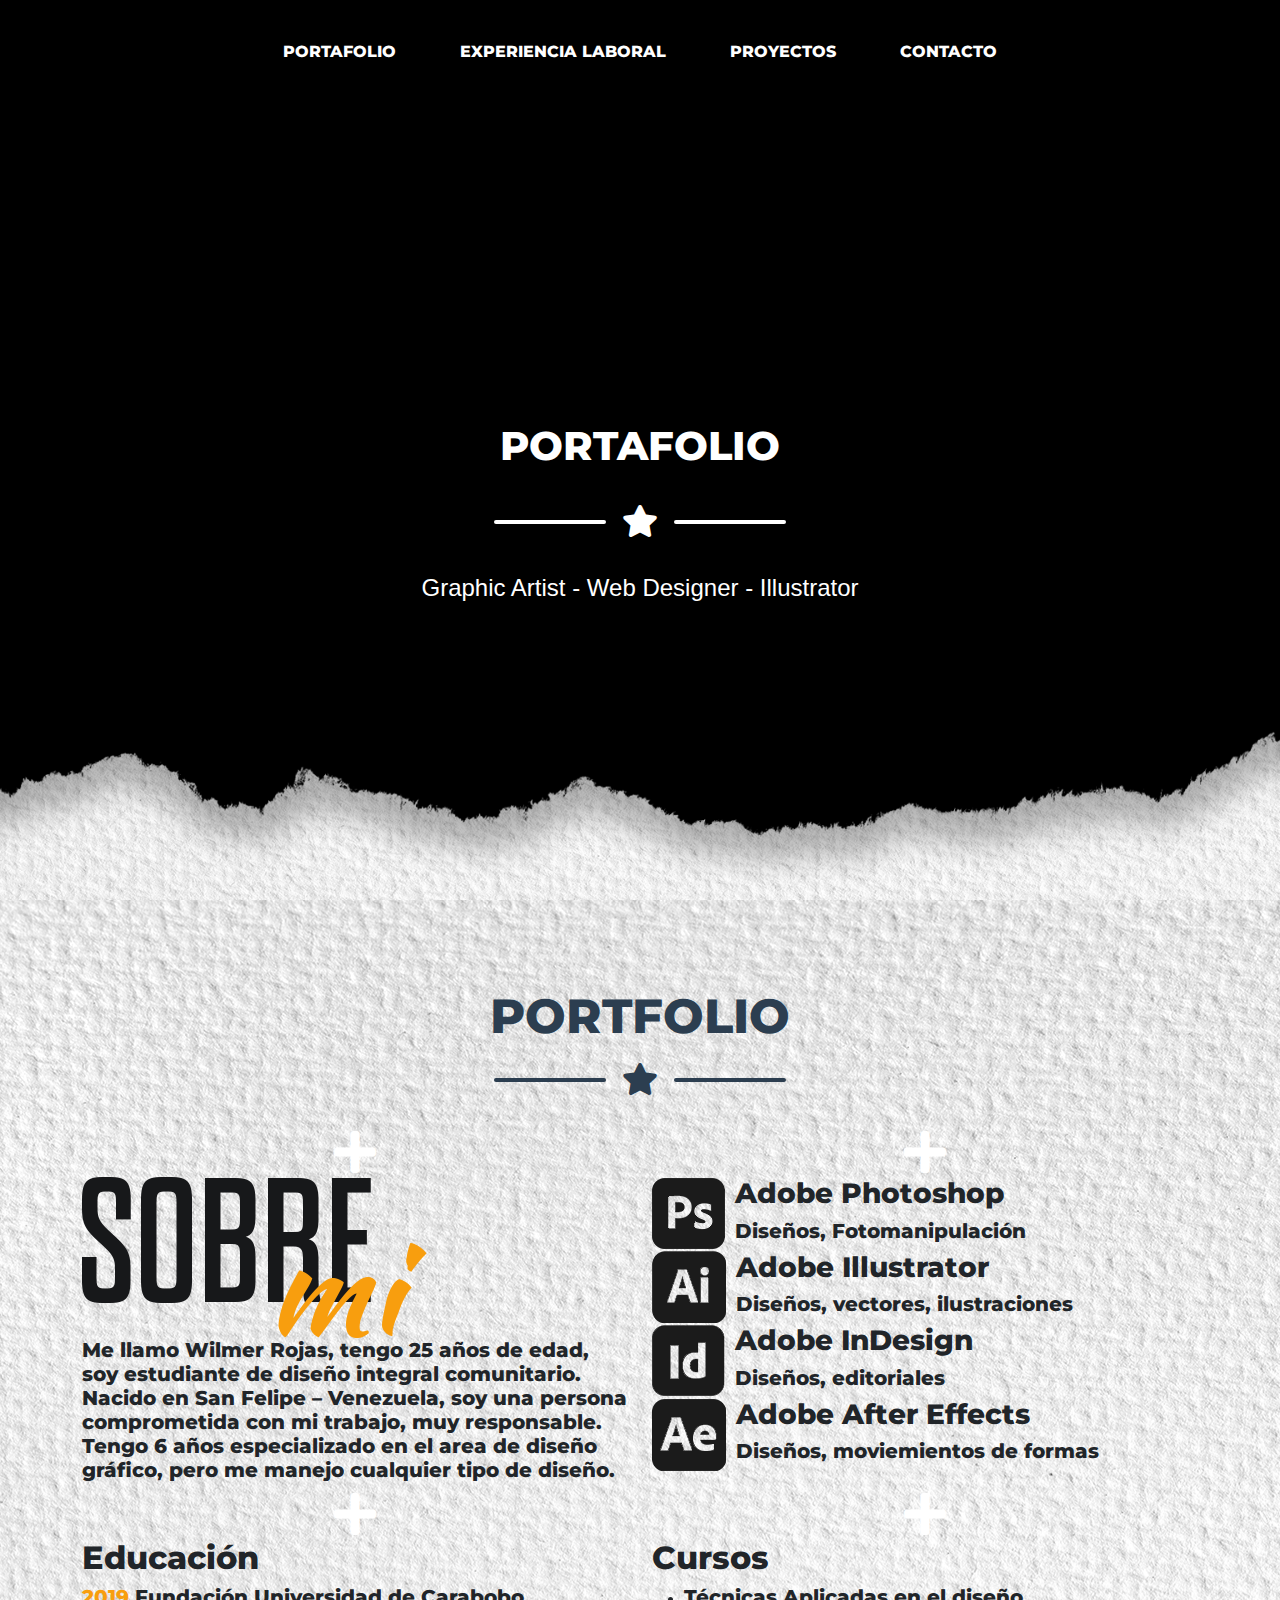
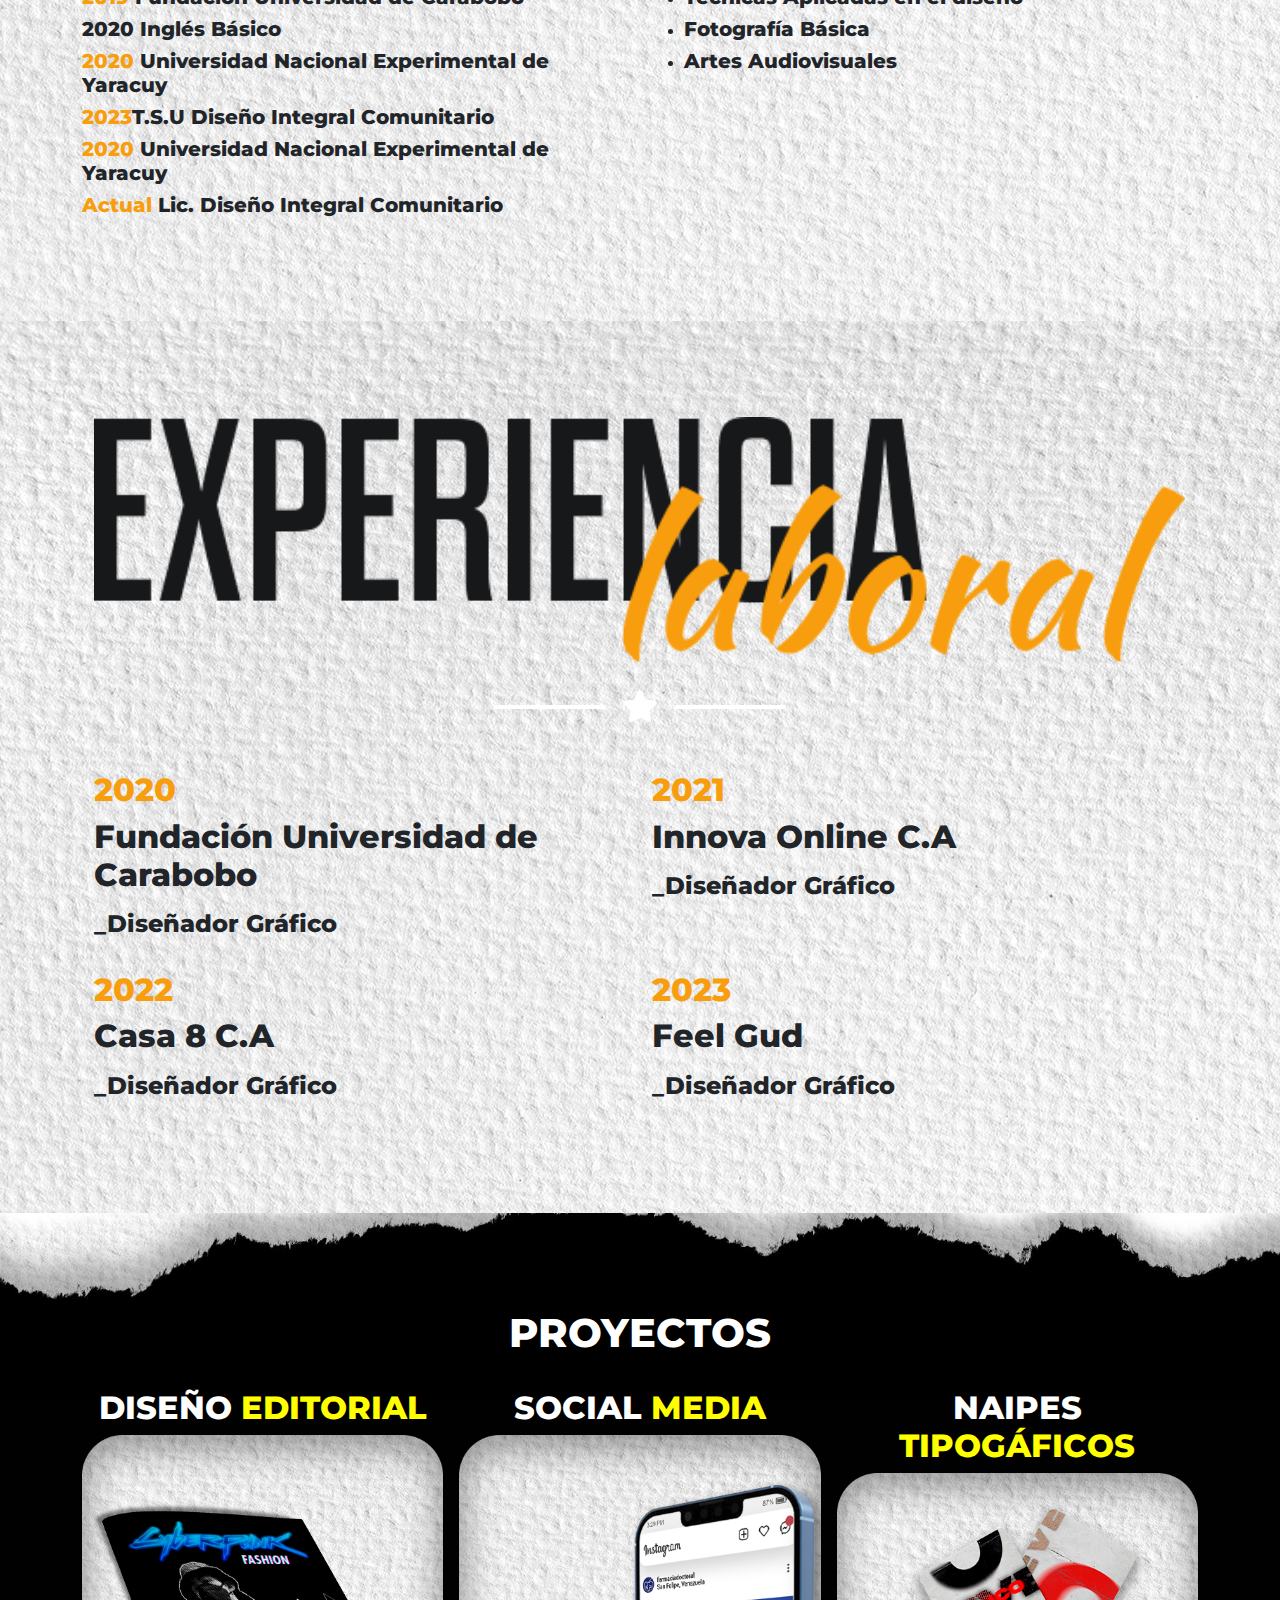
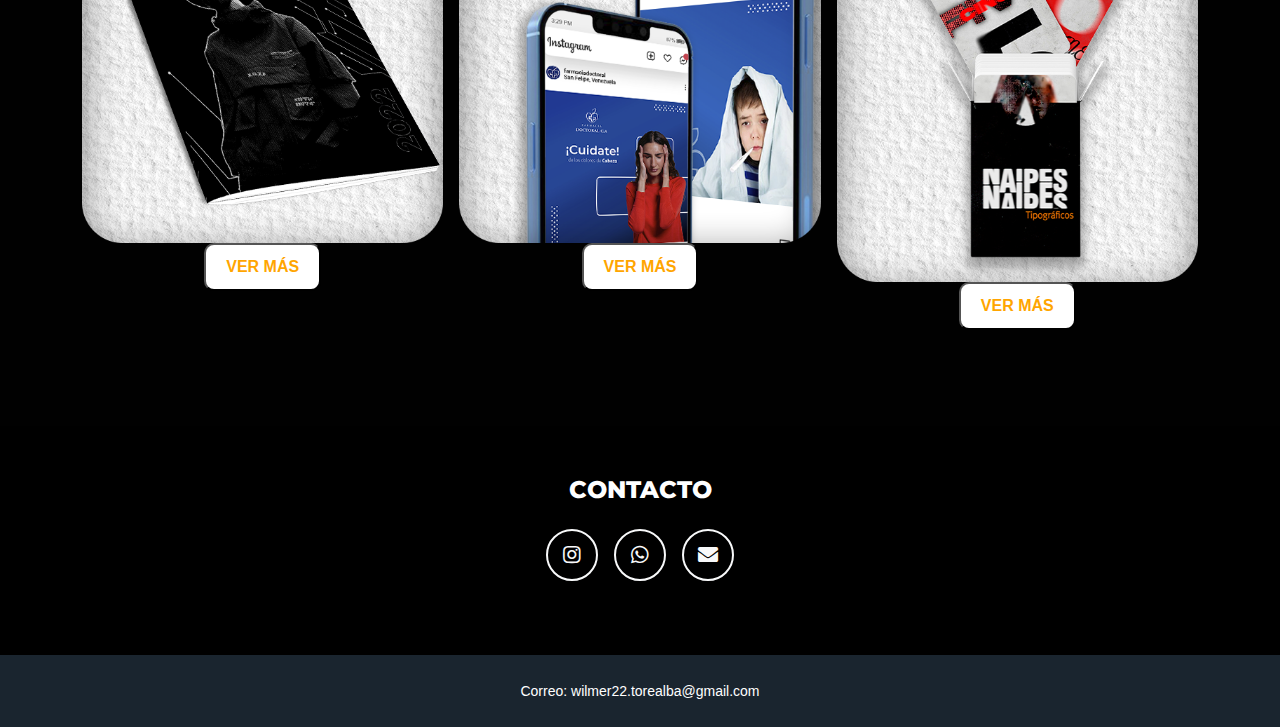
<file: index.html>
<!DOCTYPE html>
<html lang="en">
    <head>
        <meta charset="utf-8" />
        <meta name="viewport" content="width=device-width, initial-scale=1, shrink-to-fit=no" />
        <meta name="description" content="" />
        <meta name="author" content="" />
        <link rel="stylesheet" href="css/fonts.css">
        
    <link rel="stylesheet" href="https://cdnjs.cloudflare.com/ajax/libs/font-awesome/5.15.4/css/all.min.css">
        
        <title>Desing</title>
       
        <!-- Core theme CSS (includes Bootstrap)-->
        <link href="css/styles.css" rel="stylesheet" />
    </head>
    <body id="page-top">
        <!-- Navigation-->
        <nav class="navbar navbar-expand-lg bg-black text-uppercase fixed-top" id="mainNav">
            <div class="container">
              <button class="navbar-toggler text-uppercase font-weight-bold bg-primary text-white rounded" type="button" data-bs-toggle="collapse" data-bs-target="#navbarResponsive" aria-controls="navbarResponsive" aria-expanded="false" aria-label="Toggle navigation">
                Menu
                <i class="fas fa-bars"></i>
              </button>
              <div class="collapse navbar-collapse justify-content-center" id="navbarResponsive">
                <ul class="navbar-nav">
                  <li class="nav-item mx-lg-3">
                    <a class="nav-link py-3 px-0 px-lg-3 rounded" href="#portfolio">PORTAFOLIO</a>
                  </li>
                  <li class="nav-item mx-lg-3">
                    <a class="nav-link py-3 px-0 px-lg-3 rounded" href="#about">EXPERIENCIA LABORAL</a>
                  </li>
                  <li class="nav-item mx-lg-3">
                    <a class="nav-link py-3 px-0 px-lg-3 rounded" href="#contact">PROYECTOS</a>
                  </li>
                   <li class="nav-item mx-lg-3">
                    <a class="nav-link py-3 px-0 px-lg-3 rounded" href="contacto.html">CONTACTO</a>
                  </li>
                </ul>
              </div>
            </div>
          </nav>
        <!-- Masthead-->
        <header class="masthead bg-primary text-white text-center" style="background-image: url('img/png/fondo-top.png')">
            <div class="container d-flex align-items-center flex-column">
                <br> 
                <!-- Masthead Heading-->
                
                <h1><span class="white">PORTA</span><span class="transparent-outline">FOLIO</span></h1>
                <!-- Icon Divider-->
                <div class="divider-custom divider-light">
                    <div class="divider-custom-line"></div>
                    <div class="divider-custom-icon"><i class="fas fa-star"></i></div>
                    <div class="divider-custom-line"></div>
                </div>
                <!-- Masthead Subheading-->
                <p class="masthead-subheading font-weight-light mb-0">Graphic Artist - Web Designer - Illustrator</p>
            </div>
        </header>
        <!-- Portfolio Section-->
<section class="page-section portfolio" id="portfolio" 
    style="background-image: url('img/png/fondo-mid.png')">
    <div class="container">
        <!-- Portfolio Section Heading-->
        <h2 class="page-section-heading text-center text-uppercase text-secondary mb-0">Portfolio</h2>
        <!-- Icon Divider-->
        <div class="divider-custom">
            <div class="divider-custom-line"></div>
            <div class="divider-custom-icon"><i class="fas fa-star"></i></div>
            <div class="divider-custom-line"></div>
        </div>
        <!-- Portfolio Grid Items-->
        <div class="row justify-content-center">
            <!-- Portfolio Item 1-->
            <div class="col-md-6">
                <div class="">
                    <div class="portfolio-item-caption d-flex align-items-center justify-content-center h-100 w-100">
                        <div class="portfolio-item-caption-content text-center text-white"><i class="fas fa-plus fa-3x"></i></div>
                    </div>
                    <img class="img-fluid" src="img/png/sobremi.png" alt="..." />
                    <h5 class="intro">Me llamo <span class="name">Wilmer Rojas</span>, tengo 25 años de edad, soy estudiante de diseño integral comunitario. Nacido en San Felipe – Venezuela, soy una persona comprometida con mi trabajo, muy responsable. Tengo 6 años especializado en el area de diseño gráfico, pero me manejo cualquier tipo de diseño.</h5>
                </div>
            </div>

            <!-- Portfolio Item 2-->
            <div class="col-md-6">
                <div class="">
                    <div class="portfolio-item-caption d-flex align-items-center justify-content-center h-100 w-100">
                        <div class="portfolio-item-caption-content text-center text-white"><i class="fas fa-plus fa-3x"></i></div>
                    </div>
                    <div class="software-entry">
                        <img src="img/png/ps.png" alt="Software Icon">
                        <div class="software-info">
                            <h3 class="software-title">Adobe Photoshop</h3>
                            <h5 class="software-description">Diseños, Fotomanipulación</h5>
                        </div>
                    </div>
                    <div class="software-entry">
                        <img src="img/png/ai.png" alt="Software Icon">
                        <div class="software-info">
                            <h3 class="software-title">Adobe Illustrator</h3>
                            <h5 class="software-description">Diseños, vectores, ilustraciones</h5>
                        </div>
                    </div>
                    <div class="software-entry">
                        <img src="img/png/id.png" alt="Software Icon">
                        <div class="software-info">
                            <h3 class="software-title">Adobe InDesign</h3>
                            <h5 class="software-description">Diseños, editoriales</h5>
                        </div>
                    </div>
                    <div class="software-entry">
                        <img src="img/png/ae.png" alt="Software Icon">
                        <div class="software-info">
                            <h3 class="software-title">Adobe After Effects</h3>
                            <h5 class="software-description">Diseños, moviemientos de formas</h5>
                        </div>
                    </div>
                </div>
            </div>

            <!-- Portfolio Item 3-->
            <div class="col-md-6">
                <div class="">
                    <div class="portfolio-item-caption d-flex align-items-center justify-content-center h-100 w-100">
                        <div class="portfolio-item-caption-content text-center text-white"><i class="fas fa-plus fa-3x"></i></div>
                    </div>
                    <div class="education-entry">
                        <h2>Educación</h2>
                        <h5><span class="yellow">2019</span> <span class="institution">Fundación Universidad de Carabobo</span></h5>
                        <h5><span class="year">2020</span><span class="course-title"> Inglés Básico</span></h5>
                    </div>
                    <div class="education-entry">
                        <h5><span class="yellow">2020</span> <span class="institution">Universidad Nacional Experimental de Yaracuy</span></h5>
                        <h5><span class="yellow">2023</span><span class="course-title">T.S.U Diseño Integral Comunitario</span></h5>
                    </div>
                    <div class="education-entry">
                        <h5><span class="yellow">2020</span> <span class="institution">Universidad Nacional Experimental de Yaracuy</span></h5>
                        <h5><span class="yellow">Actual </span><span class="course-title">Lic. Diseño Integral Comunitario</span></h5>
                    </div>
                </div>
            </div>
<br>
            <!-- Portfolio Item 4-->
            <div class="col-md-6">
                <div class="">
                    <div class="portfolio-item-caption d-flex align-items-center justify-content-center h-100 w-100">
                        <div class="portfolio-item-caption-content text-center text-white"><i class="fas fa-plus fa-3x"></i></div>
                    </div>
                    <h2>Cursos</h2>
            <ul>
                <li><h5>Técnicas Aplicadas en el diseño</h5></li>
                <li><h5>Fotografía Básica</h5></li>
                <li><h5>Artes Audiovisuales</h5></li>
            </ul>
            
</section>
<!-- About Section-->
<section class="page-section bg-primary text-white mb-0" id="about" style="background-image: url('img/png/fondo-mid.png')">
    <div class="container">
        <!-- About Section Heading-->
        <div class="container text-center">
        <img src="img/png/laboral.png" alt="Experiencia Laboral" class="col-12">
    </div>
        <!-- Icon Divider-->
        <div class="divider-custom divider-light">
            <div class="divider-custom-line"></div>
            <div class="divider-custom-icon"><i class="fas fa-star"></i></div>
            <div class="divider-custom-line"></div>
        </div>
        <!-- About Section Content-->
        <div class="container">
            <div class="row">
              <div class="col-md-6">
                <p><h2 class="yellow">2020</h2> <h2 class="text-dark">Fundación Universidad de Carabobo</h2></p>
                <p><h4 class="text-dark">_Diseñador Gráfico</h4></p>
              </div>
              <div class="col-md-6">
                <p><h2 class="yellow">2021</h2> <h2 class="text-dark">Innova Online C.A</h2></p>
                <p><h4 class="text-dark">_Diseñador Gráfico</h4></p>
              </div>
            </div>
            <div class="row">
                <div class="col-md-6">
                  <p><h2 class="yellow">2022</h2> <h2 class="text-dark">Casa 8 C.A</h2></p>
                  <p><h4 class="text-dark">_Diseñador Gráfico</h4></p>
                </div>
                <div class="col-md-6">
                  <p><h2 class="yellow">2023</h2> <h2 class="text-dark">Feel Gud</h2></p>
                  <p><h4 class="text-dark">_Diseñador Gráfico</h4></p>
                </div>
              </div>
          </div>
        
       
        <!-- Añadir más entradas similares según sea necesario -->
    </div>
</div>
    </div>
</section>
<!-- Contact Section-->
<section class="page-section" id="contact" style="background-image: url('img/png/fondo-bot.png'); background-size: cover;">
  <div class="container">
      <!-- Contact Section Heading-->
      <h1 class="text-center text-white">PROYECTOS</h1>
      <br>
      
      <div class="row row-cols-1 row-cols-md-2 row-cols-lg-3 g-3">
          
          <div class="col">
            <div class="">
              <h2 class="text-center"><font color="white">DISEÑO</font> <font color="yellow">EDITORIAL</font></h2>
              <img src="img/png/editorial.png" class="card-img-top" alt="Palm Springs Road">
              <div class="text-center">
                
                <a href="editorial.html"><button type="button" class="btn-custom">VER MÁS</button></a>
              </div>
            </div>
          </div>

          <div class="col">
            <div class="">
              <h2 class="text-center"><font color="white"> SOCIAL</font> <font color="yellow">MEDIA</font></h2>
              <img src="img/png/social.png" class="card-img-top" alt="Hollywood Sign on The Hill">
              <div class="text-center">
                
                <a href="social.html"><button type="button" class="btn-custom">VER MÁS</button></a>
              </div>
            </div>
          </div>

          <div class="col">
              <div class="">
                <h2 class="text-center"><font color="white">NAIPES</font> <font color="yellow">TIPOGÁFICOS</font></h2>
                <img src="img/png/naipes.png" class="card-img-top" alt="Palm Springs Road">
                <div class="text-center">
                  
                  <a href="naipes.html"><button type="button" class="btn-custom">VER MÁS</button></a>
                </div>
              </div>
            </div>
          
            
          </div>
          

  </div>
</section>
<!-- Footer-->
<footer class="footer text-center" style="background-color: black; padding: 50px 0;">
    <div class="container">
      <div class="row">
        <div class="col-lg-12 mb-5 mb-lg-0">
          <h4 class="text-uppercase mb-4 text-white">CONTACTO</h4>
          <div class="d-flex justify-content-center my-4">
            <a class="btn btn-outline-light btn-social mx-2" href="https://www.instagram.com/wilmerojas01/?hl=es" target="_blank"><i class="fab fa-instagram"></i></a>
            <a class="btn btn-outline-light btn-social mx-2" href="https://wa.link/fgrwgg" target="_blank"><i class="fab fa-whatsapp"></i></a>
            <a class="btn btn-outline-light btn-social mx-2" href="mailto:wilmer22.torealba@gmail.com"><i class="fas fa-envelope"></i></a>
          </div>
          </div>
      </div>
    </div>
  </footer>
<!-- Copyright Section-->
<div class="copyright py-4 text-center text-white">
    <div class="container"><small>Correo: wilmer22.torealba@gmail.com</small></div>
</div>

<!-- Bootstrap core JS-->
<script src="https://cdn.jsdelivr.net/npm/bootstrap@5.2.3/dist/js/bootstrap.bundle.min.js"></script>
<!-- Core theme JS-->
<script src="js/scripts.js"></script>

<script src="https://code.jquery.com/jquery-3.5.1.slim.min.js"></script>
<script src="https://cdn.jsdelivr.net/npm/@popperjs/core@2.9.2/dist/umd/popper.min.js"></script>
<script src="https://stackpath.bootstrapcdn.com/bootstrap/4.5.2/js/bootstrap.min.js"> </script>
<!-- * * * * * * * * * * * * * * * * * * * * * * * * * * * * * * * * * * * * * * * *-->
<!-- * *                               SB Forms JS                               * *-->
<!-- * * Activate your form at https://startbootstrap.com/solution/contact-forms * *-->
<!-- * * * * * * * * * * * * * * * * * * * * * * * * * * * * * * * * * * * * * * * *-->
<script src="https://cdn.startbootstrap.com/sb-forms-latest.js"></script>

    </body>
</html>
</file>
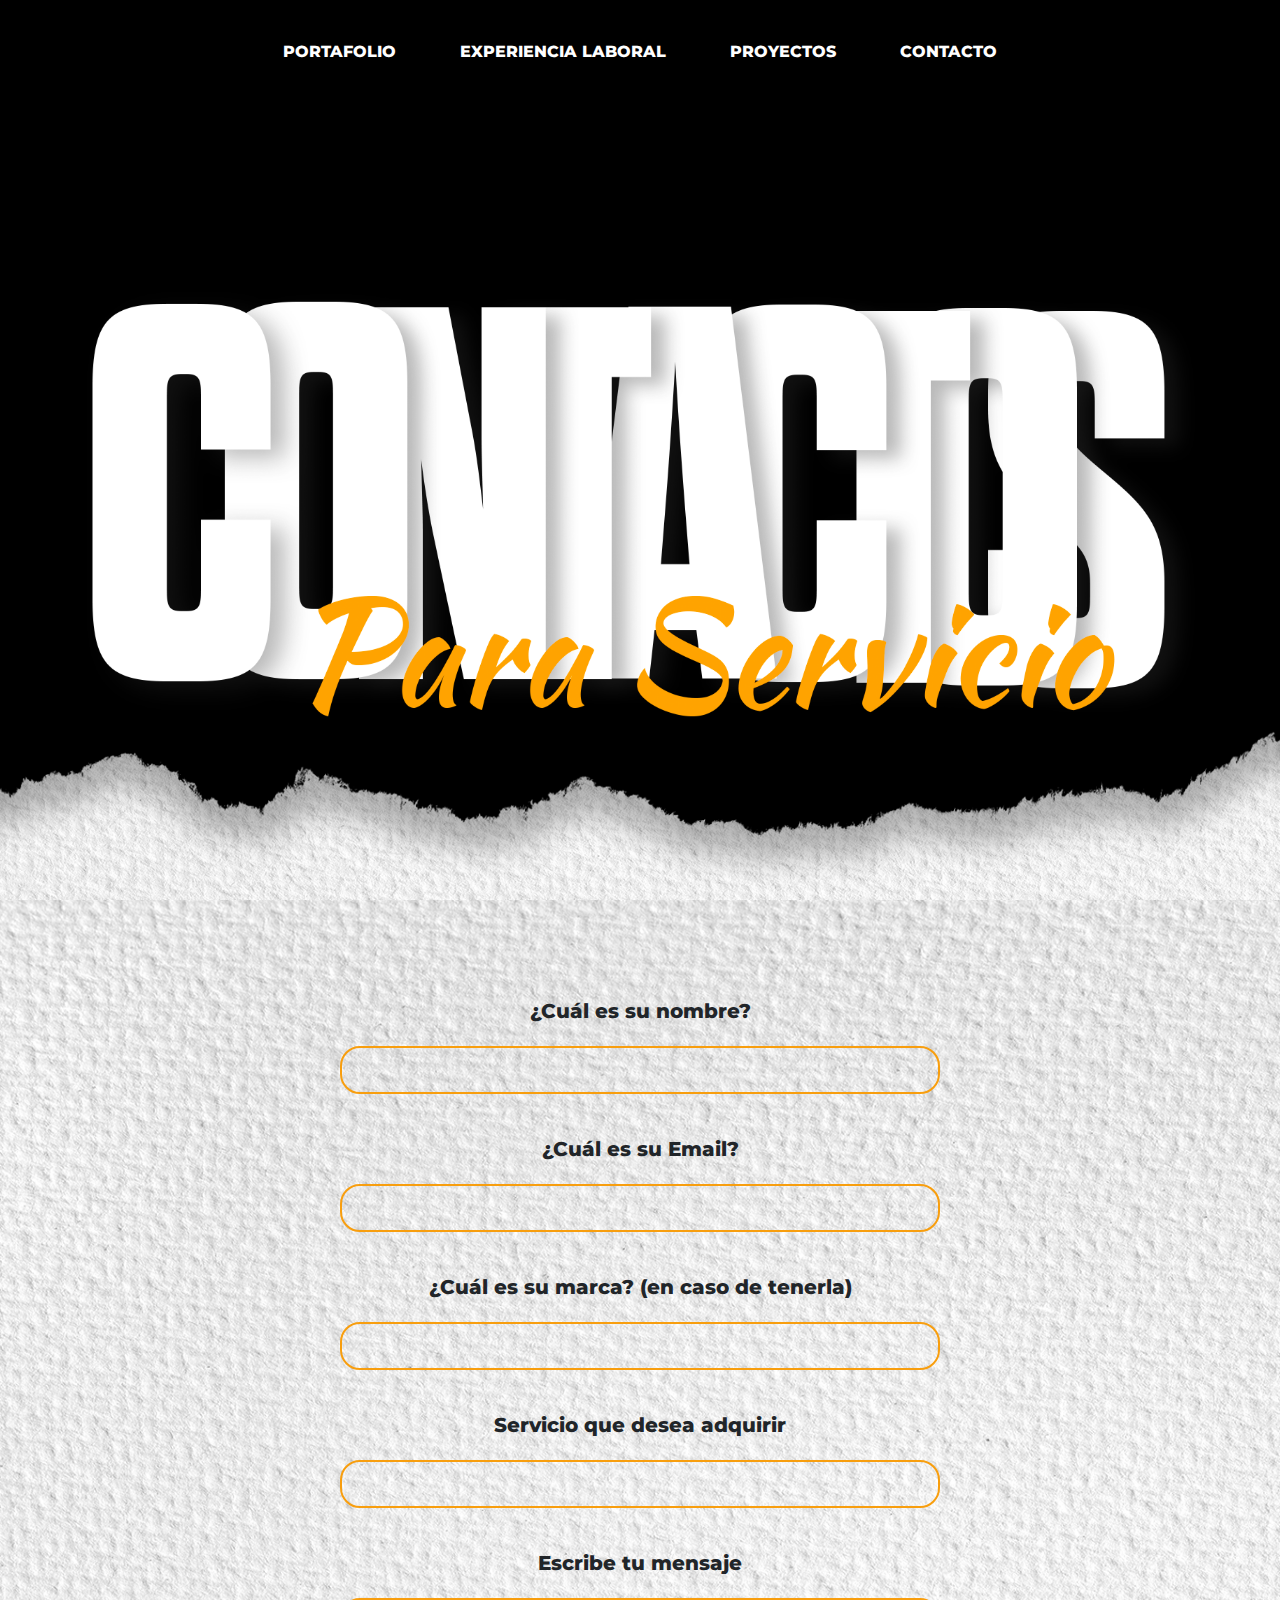
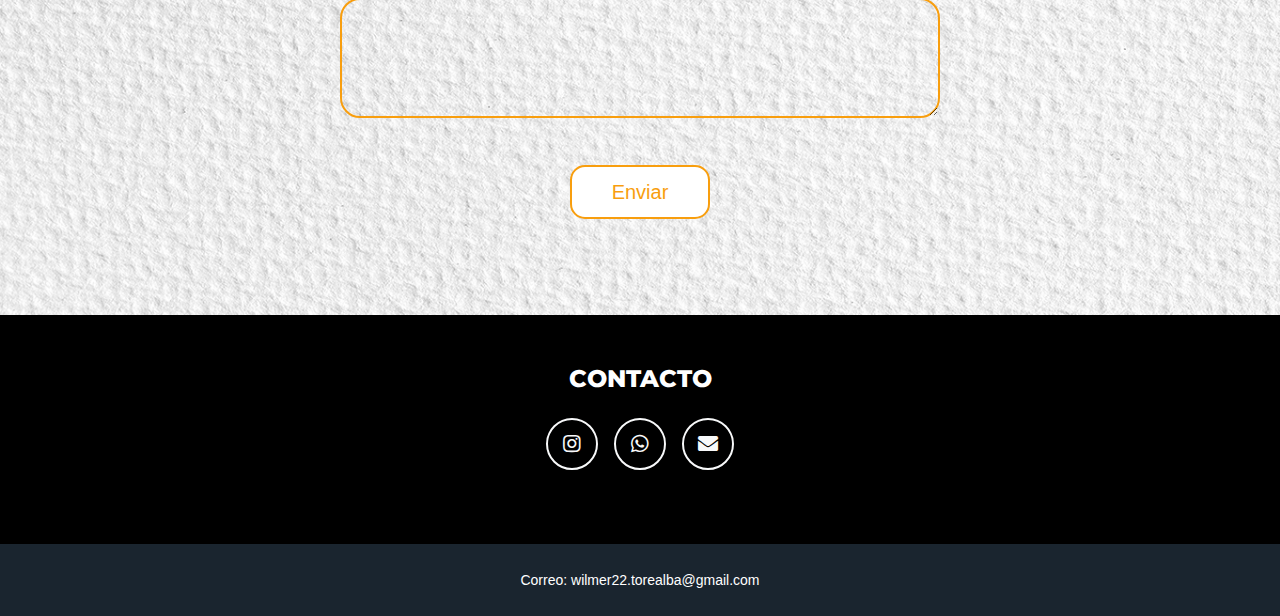
<file: contacto.html>
<!DOCTYPE html>
<html lang="en">
    <head>
        <meta charset="utf-8" />
        <meta name="viewport" content="width=device-width, initial-scale=1, shrink-to-fit=no" />
        <meta name="description" content="" />
        <meta name="author" content="" />
        <link rel="stylesheet" href="css/fonts.css">
        
    <link rel="stylesheet" href="https://cdnjs.cloudflare.com/ajax/libs/font-awesome/5.15.4/css/all.min.css">
        
        <title>Desing</title>
       
        <!-- Core theme CSS (includes Bootstrap)-->
        <link href="css/styles.css" rel="stylesheet" />
        <link href="css/contacto.css" rel="stylesheet" />
    </head>
    <body id="page-top">
        <!-- Navigation-->
        <nav class="navbar navbar-expand-lg bg-black text-uppercase fixed-top" id="mainNav">
            <div class="container">
              <button class="navbar-toggler text-uppercase font-weight-bold bg-primary text-white rounded" type="button" data-bs-toggle="collapse" data-bs-target="#navbarResponsive" aria-controls="navbarResponsive" aria-expanded="false" aria-label="Toggle navigation">
                Menu
                <i class="fas fa-bars"></i>
              </button>
              <div class="collapse navbar-collapse justify-content-center" id="navbarResponsive">
                <ul class="navbar-nav">
                  <li class="nav-item mx-lg-3">
                    <a class="nav-link py-3 px-0 px-lg-3 rounded" href="index.html">PORTAFOLIO</a>
                  </li>
                  <li class="nav-item mx-lg-3">
                    <a class="nav-link py-3 px-0 px-lg-3 rounded" href="experiencia.html">EXPERIENCIA LABORAL</a>
                  </li>
                  <li class="nav-item mx-lg-3">
                    <a class="nav-link py-3 px-0 px-lg-3 rounded" href="proyectos.html">PROYECTOS</a>
                  </li>
                  <li class="nav-item mx-lg-3">
                    <a class="nav-link py-3 px-0 px-lg-3 rounded" href="contacto.html">CONTACTO</a>
                  </li>
                </ul>
              </div>
            </div>
          </nav>
        <!-- Masthead-->
        <header class="masthead bg-primary text-white text-center" style="background-image: url('img/png/fondo-top.png')">
            <div class="container d-flex align-items-center flex-column">
                
                  <img src="img/png/contacto.png" alt="Your Image" class="img-fluid">
                
                
            </div>
        </header>
        <section class="page-section" id="contact" style="background-image: url('img/png/fondo-mid.png'); background-size: cover;">
           
<!-- Sección de Formularios -->
<section class="form-section text-center">
    <form class="contact-form">
        <div class="form-group">
            <label for="nombre">¿Cuál es su nombre?</label>
            <input type="text" id="nombre" name="nombre" required>
        </div>
        <div class="form-group">
            <label for="email">¿Cuál es su Email?</label>
            <input type="email" id="email" name="email" required>
        </div>
        <div class="form-group">
            <label for="marca">¿Cuál es su marca? (en caso de tenerla)</label>
            <input type="text" id="marca" name="marca">
        </div>
        <div class="form-group">
            <label for="servicio">Servicio que desea adquirir</label>
            <input type="text" id="servicio" name="servicio" required>
        </div>
        <div class="form-group">
            <label for="mensaje">Escribe tu mensaje</label>
            <textarea id="mensaje" name="mensaje" rows="4" required></textarea>
        </div>
        <button type="submit">Enviar</button>
    </form>

</section>

        </section>        
               
<!-- Footer-->
<footer class="footer text-center" style="background-color: black; padding: 50px 0;">
    <div class="container">
      <div class="row">
        <div class="col-lg-12 mb-5 mb-lg-0">
          <h4 class="text-uppercase mb-4 text-white">CONTACTO</h4>
          <div class="d-flex justify-content-center my-4">
            <a class="btn btn-outline-light btn-social mx-2" href="https://www.instagram.com/wilmerojas01/?hl=es" target="_blank"><i class="fab fa-instagram"></i></a>
            <a class="btn btn-outline-light btn-social mx-2" href="https://wa.link/fgrwgg" target="_blank"><i class="fab fa-whatsapp"></i></a>
            <a class="btn btn-outline-light btn-social mx-2" href="mailto:wilmer22.torealba@gmail.com"><i class="fas fa-envelope"></i></a>
          </div>
          </div>
      </div>
    </div>
  </footer>
<!-- Copyright Section-->
<div class="copyright py-4 text-center text-white">
    <div class="container"><small>Correo: wilmer22.torealba@gmail.com</small></div>
</div>

<!-- Bootstrap core JS-->
<script src="https://cdn.jsdelivr.net/npm/bootstrap@5.2.3/dist/js/bootstrap.bundle.min.js"></script>
<!-- Core theme JS-->
<script src="js/scripts.js"></script>

<script src="https://code.jquery.com/jquery-3.5.1.slim.min.js"></script>
<script src="https://cdn.jsdelivr.net/npm/@popperjs/core@2.9.2/dist/umd/popper.min.js"></script>
<script src="https://stackpath.bootstrapcdn.com/bootstrap/4.5.2/js/bootstrap.min.js"> </script>
<!-- * * * * * * * * * * * * * * * * * * * * * * * * * * * * * * * * * * * * * * * *-->
<!-- * *                               SB Forms JS                               * *-->
<!-- * * Activate your form at https://startbootstrap.com/solution/contact-forms * *-->
<!-- * * * * * * * * * * * * * * * * * * * * * * * * * * * * * * * * * * * * * * * *-->
<script src="https://cdn.startbootstrap.com/sb-forms-latest.js"></script>

    </body>
</html>
</file>
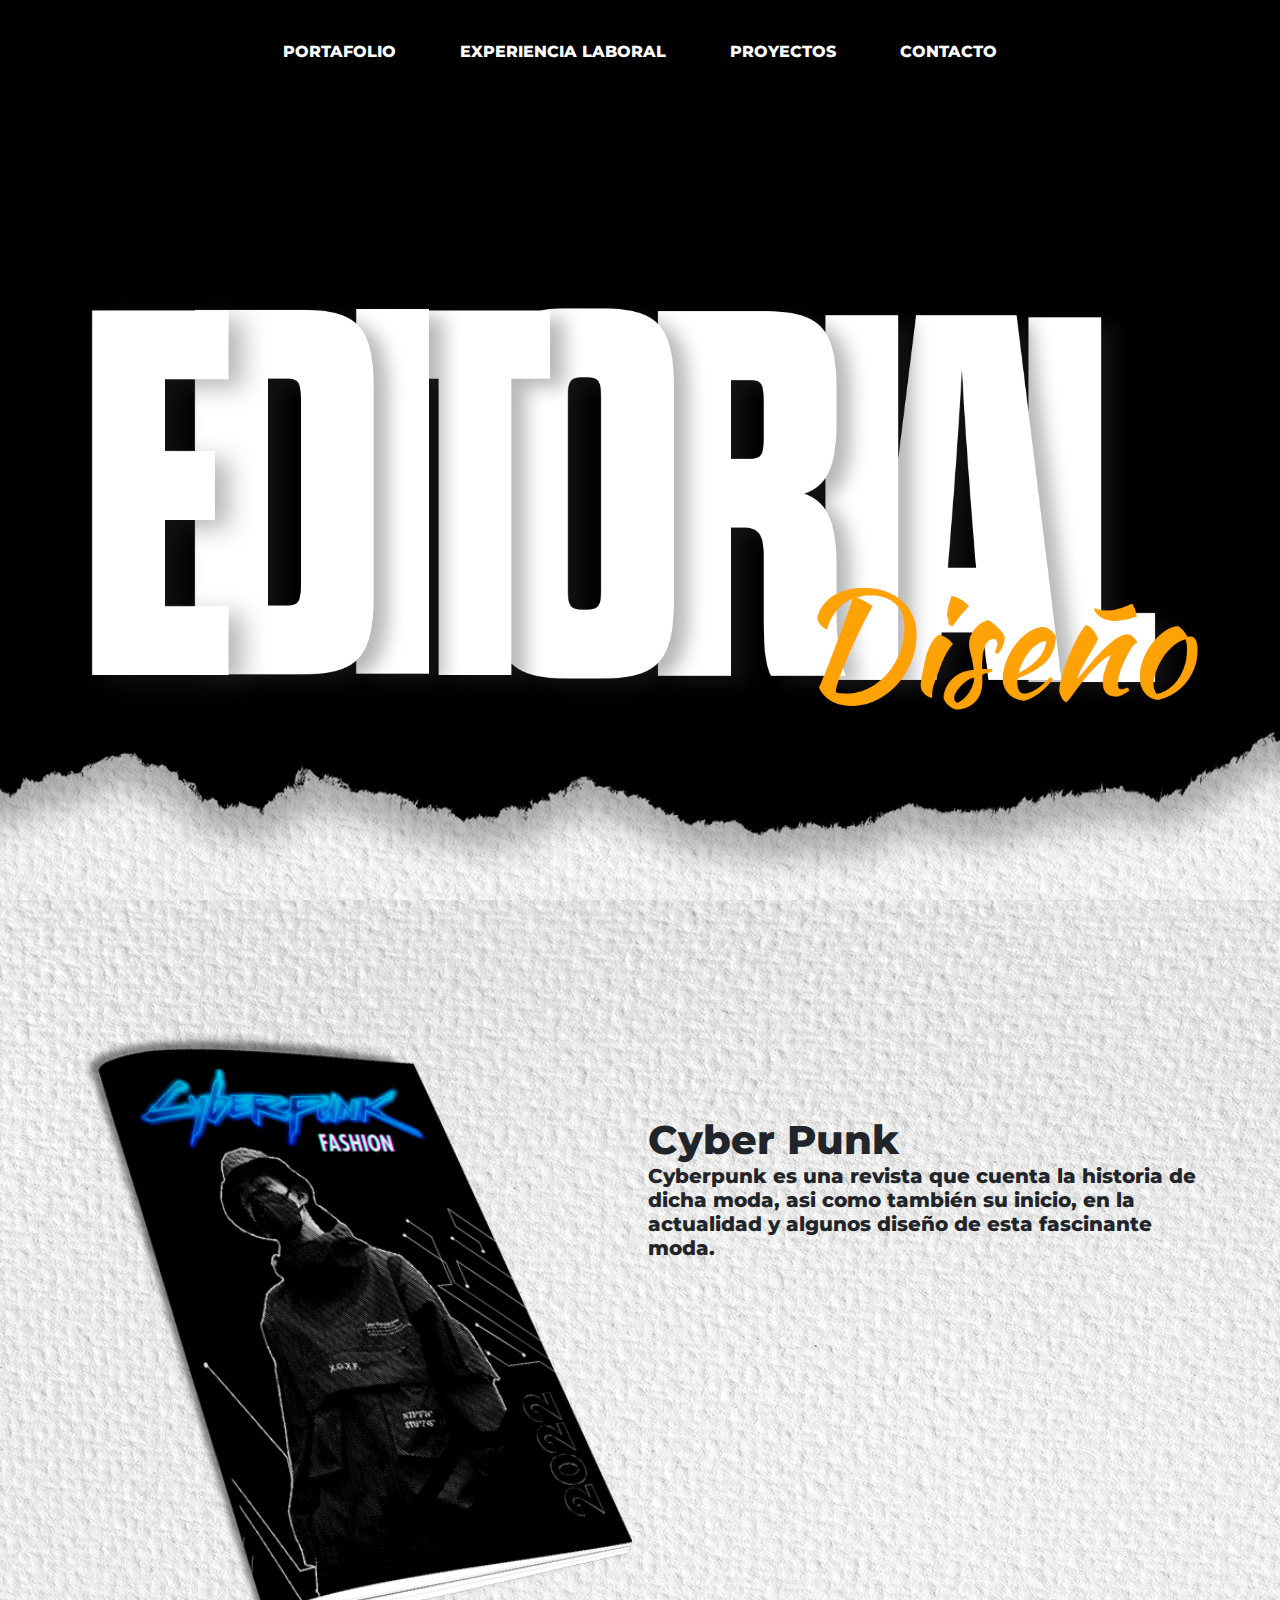
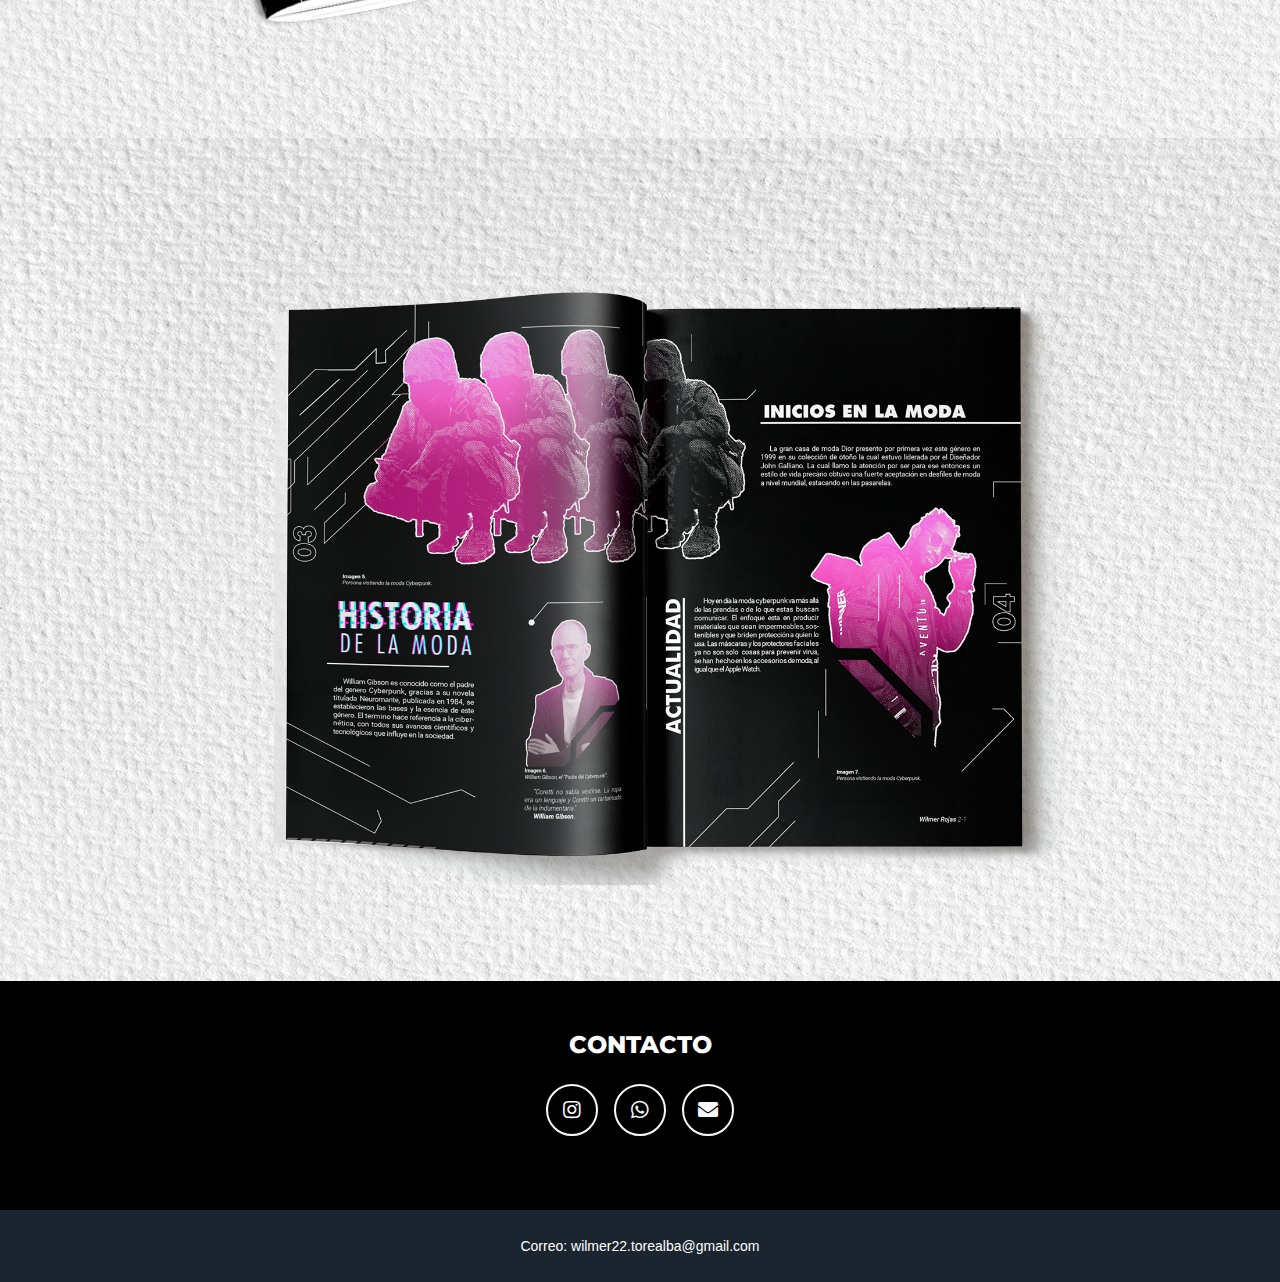
<file: editorial.html>
<!DOCTYPE html>
<html lang="en">
    <head>
        <meta charset="utf-8" />
        <meta name="viewport" content="width=device-width, initial-scale=1, shrink-to-fit=no" />
        <meta name="description" content="" />
        <meta name="author" content="" />
        <link rel="stylesheet" href="css/fonts.css">
        
    <link rel="stylesheet" href="https://cdnjs.cloudflare.com/ajax/libs/font-awesome/5.15.4/css/all.min.css">
        
        <title>Desing</title>
       
        <!-- Core theme CSS (includes Bootstrap)-->
        <link href="css/styles.css" rel="stylesheet" />
    </head>
    <body id="page-top">
        <!-- Navigation-->
        <nav class="navbar navbar-expand-lg bg-black text-uppercase fixed-top" id="mainNav">
            <div class="container">
              <button class="navbar-toggler text-uppercase font-weight-bold bg-primary text-white rounded" type="button" data-bs-toggle="collapse" data-bs-target="#navbarResponsive" aria-controls="navbarResponsive" aria-expanded="false" aria-label="Toggle navigation">
                Menu
                <i class="fas fa-bars"></i>
              </button>
              <div class="collapse navbar-collapse justify-content-center" id="navbarResponsive">
                <ul class="navbar-nav">
                  <li class="nav-item mx-lg-3">
                    <a class="nav-link py-3 px-0 px-lg-3 rounded" href="index.html">PORTAFOLIO</a>
                  </li>
                  <li class="nav-item mx-lg-3">
                    <a class="nav-link py-3 px-0 px-lg-3 rounded" href="experiencia.html">EXPERIENCIA LABORAL</a>
                  </li>
                  <li class="nav-item mx-lg-3">
                    <a class="nav-link py-3 px-0 px-lg-3 rounded" href="proyectos.html">PROYECTOS</a>
                  </li>
                  <li class="nav-item mx-lg-3">
                    <a class="nav-link py-3 px-0 px-lg-3 rounded" href="contacto.html">CONTACTO</a>
                  </li>
                </ul>
              </div>
            </div>
          </nav>
        <!-- Masthead-->
        <header class="masthead bg-primary text-white text-center" style="background-image: url('img/png/fondo-top.png')">
            <div class="container d-flex align-items-center flex-column">
                
                  <img src="img/png/diseño-editorial.png" alt="Your Image" class="img-fluid">
                
                
            </div>
        </header>
        <section class="page-section" id="contact" style="background-image: url('img/png/fondo-mid.png'); background-size: cover;">
            <div class="container">
                <!-- Contact Section Heading-->
             
                <br>
                
                <div class="row row-cols-1 row-cols-md-2 row-cols-lg-2 g-3">
                    <div class="">
                      <div class="">
                        <img src="img/png/puk.png" class="card-img-top" alt="Hollywood Sign on The Hill">
                        
                      </div>
                    </div>
                    <div class="col">
                      <div class="">
                        <br><br> <br><br>
                        <div class="">
                          <h1 class="card-title">Cyber Punk</h1>
                          <h5>Cyberpunk es una revista que cuenta la historia de dicha moda, asi como también su inicio, en la actualidad y algunos diseño de esta fascinante moda.</h5>
                          
                        </div>
                      </div>
                    </div>
                    </div>
            </div>
        </section>
        <section class="page-section" id="contact" style="background-image: url('img/png/fondo-mid.png'); background-size: cover;">
            <div class="container">
                <!-- Contact Section Heading-->
             
                <br>
                
                <div class="row row-cols-1 row-cols-md-2 row-cols-lg-1 g-3">
                    <div class="">
                      <div class="">
                        <img src="img/png/cyber2.png" class="card-img-top" alt="Hollywood Sign on The Hill">
                        
                      </div>
                    </div>
                    
                    </div>
            </div>
        </section>        
               
<!-- Footer-->
<footer class="footer text-center" style="background-color: black; padding: 50px 0;">
    <div class="container">
      <div class="row">
        <div class="col-lg-12 mb-5 mb-lg-0">
          <h4 class="text-uppercase mb-4 text-white">CONTACTO</h4>
          <div class="d-flex justify-content-center my-4">
            <a class="btn btn-outline-light btn-social mx-2" href="https://www.instagram.com/wilmerojas01/?hl=es" target="_blank"><i class="fab fa-instagram"></i></a>
            <a class="btn btn-outline-light btn-social mx-2" href="https://wa.link/fgrwgg" target="_blank"><i class="fab fa-whatsapp"></i></a>
            <a class="btn btn-outline-light btn-social mx-2" href="mailto:wilmer22.torealba@gmail.com"><i class="fas fa-envelope"></i></a>
          </div>
          </div>
      </div>
    </div>
  </footer>
<!-- Copyright Section-->
<div class="copyright py-4 text-center text-white">
    <div class="container"><small>Correo: wilmer22.torealba@gmail.com</small></div>
</div>

<!-- Bootstrap core JS-->
<script src="https://cdn.jsdelivr.net/npm/bootstrap@5.2.3/dist/js/bootstrap.bundle.min.js"></script>
<!-- Core theme JS-->
<script src="js/scripts.js"></script>

<script src="https://code.jquery.com/jquery-3.5.1.slim.min.js"></script>
<script src="https://cdn.jsdelivr.net/npm/@popperjs/core@2.9.2/dist/umd/popper.min.js"></script>
<script src="https://stackpath.bootstrapcdn.com/bootstrap/4.5.2/js/bootstrap.min.js"> </script>
<!-- * * * * * * * * * * * * * * * * * * * * * * * * * * * * * * * * * * * * * * * *-->
<!-- * *                               SB Forms JS                               * *-->
<!-- * * Activate your form at https://startbootstrap.com/solution/contact-forms * *-->
<!-- * * * * * * * * * * * * * * * * * * * * * * * * * * * * * * * * * * * * * * * *-->
<script src="https://cdn.startbootstrap.com/sb-forms-latest.js"></script>

    </body>
</html>
</file>
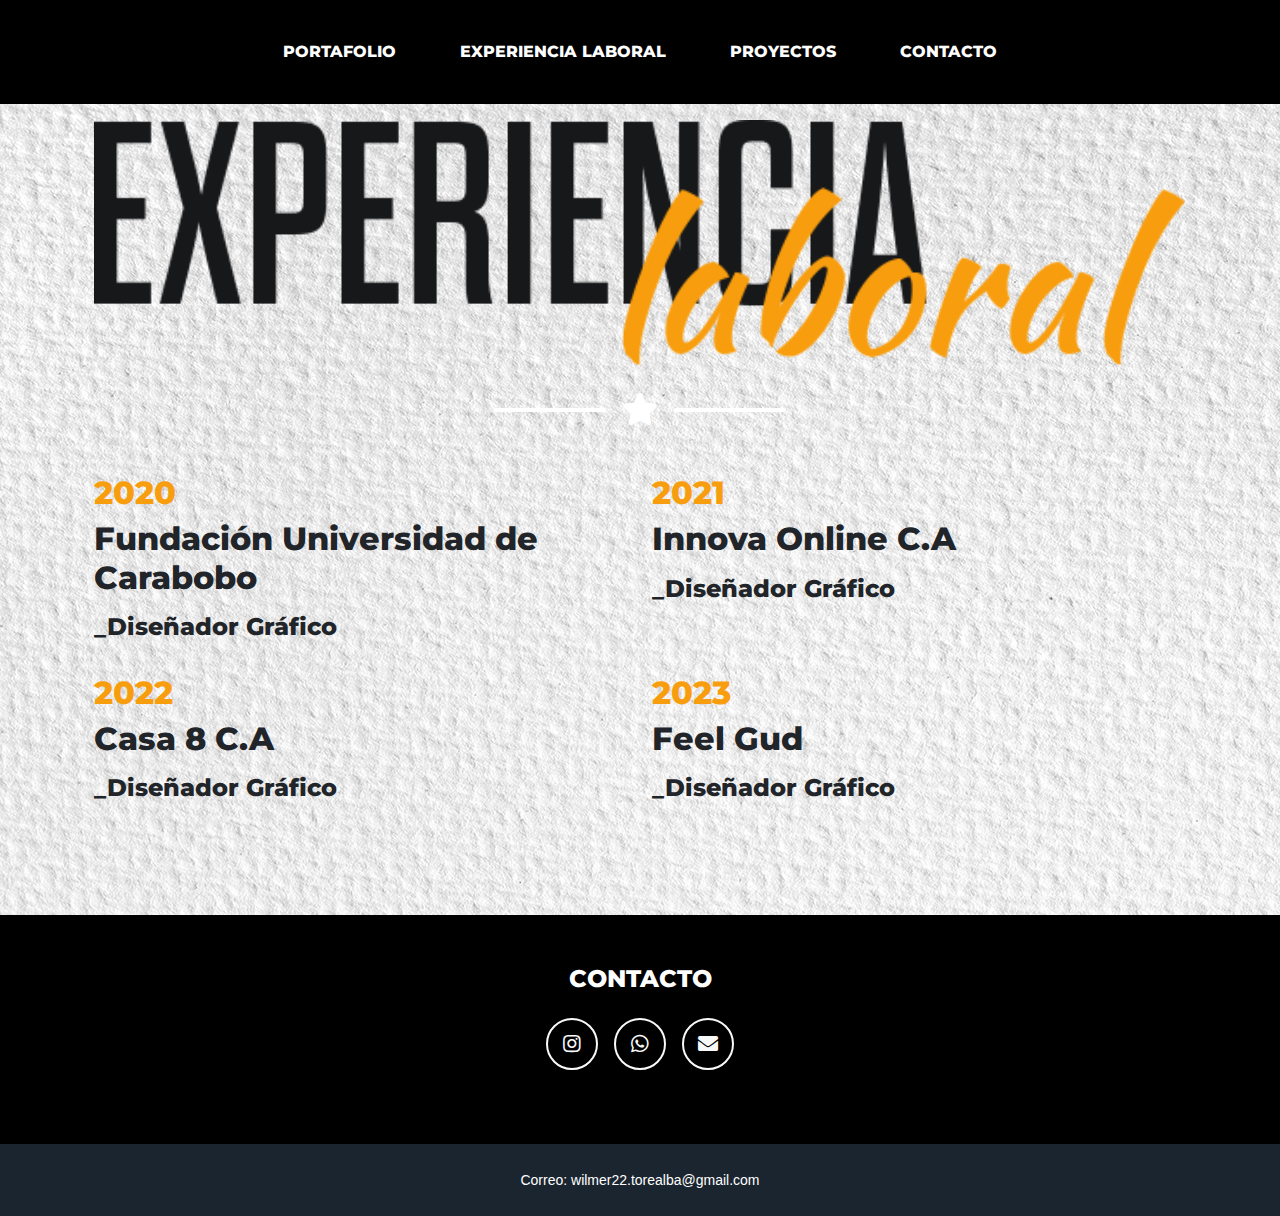
<file: experiencia.html>
<!DOCTYPE html>
<html lang="en">
    <head>
        <meta charset="utf-8" />
        <meta name="viewport" content="width=device-width, initial-scale=1, shrink-to-fit=no" />
        <meta name="description" content="" />
        <meta name="author" content="" />
        <link rel="stylesheet" href="css/fonts.css">
        
    <link rel="stylesheet" href="https://cdnjs.cloudflare.com/ajax/libs/font-awesome/5.15.4/css/all.min.css">
        
        <title>Desing</title>
       
        <!-- Core theme CSS (includes Bootstrap)-->
        <link href="css/styles.css" rel="stylesheet" />
    </head>
    <body id="page-top">
        <!-- Navigation-->
        <nav class="navbar navbar-expand-lg bg-black text-uppercase fixed-top" id="mainNav">
            <div class="container">
              <button class="navbar-toggler text-uppercase font-weight-bold bg-primary text-white rounded" type="button" data-bs-toggle="collapse" data-bs-target="#navbarResponsive" aria-controls="navbarResponsive" aria-expanded="false" aria-label="Toggle navigation">
                Menu
                <i class="fas fa-bars"></i>
              </button>
              <div class="collapse navbar-collapse justify-content-center" id="navbarResponsive">
                <ul class="navbar-nav">
                  <li class="nav-item mx-lg-3">
                    <a class="nav-link py-3 px-0 px-lg-3 rounded" href="index.html">PORTAFOLIO</a>
                  </li>
                  <li class="nav-item mx-lg-3">
                    <a class="nav-link py-3 px-0 px-lg-3 rounded" href="experiencia.html">EXPERIENCIA LABORAL</a>
                  </li>
                  <li class="nav-item mx-lg-3">
                    <a class="nav-link py-3 px-0 px-lg-3 rounded" href="proyectos.html">PROYECTOS</a>
                  </li>
                  <li class="nav-item mx-lg-3">
                    <a class="nav-link py-3 px-0 px-lg-3 rounded" href="contacto.html">CONTACTO</a>
                  </li>
                </ul>
              </div>
            </div>
          </nav><br>
          <section class="page-section bg-primary text-white mb-0" id="about" style="background-image: url('img/png/fondo-mid.png')">
            <div class="container">
                <!-- About Section Heading-->
                <div class="container text-center">
                <img src="img/png/laboral.png" alt="Experiencia Laboral" class="col-12">
            </div>
                <!-- Icon Divider-->
                <div class="divider-custom divider-light">
                    <div class="divider-custom-line"></div>
                    <div class="divider-custom-icon"><i class="fas fa-star"></i></div>
                    <div class="divider-custom-line"></div>
                </div>
                <!-- About Section Content-->
                <div class="container">
                    <div class="row">
                      <div class="col-md-6">
                        <p><h2 class="yellow">2020</h2> <h2 class="text-dark">Fundación Universidad de Carabobo</h2></p>
                        <p><h4 class="text-dark">_Diseñador Gráfico</h4></p>
                      </div>
                      <div class="col-md-6">
                        <p><h2 class="yellow">2021</h2> <h2 class="text-dark">Innova Online C.A</h2></p>
                        <p><h4 class="text-dark">_Diseñador Gráfico</h4></p>
                      </div>
                    </div>
                    <div class="row">
                        <div class="col-md-6">
                          <p><h2 class="yellow">2022</h2> <h2 class="text-dark">Casa 8 C.A</h2></p>
                          <p><h4 class="text-dark">_Diseñador Gráfico</h4></p>
                        </div>
                        <div class="col-md-6">
                          <p><h2 class="yellow">2023</h2> <h2 class="text-dark">Feel Gud</h2></p>
                          <p><h4 class="text-dark">_Diseñador Gráfico</h4></p>
                        </div>
                      </div>
                  </div>
                
               
                <!-- Añadir más entradas similares según sea necesario -->
            </div>
        </div>
            </div>
        </section>

        
<!-- Footer-->
<footer class="footer text-center" style="background-color: black; padding: 50px 0;">
    <div class="container">
      <div class="row">
        <div class="col-lg-12 mb-5 mb-lg-0">
          <h4 class="text-uppercase mb-4 text-white">CONTACTO</h4>
          <div class="d-flex justify-content-center my-4">
            <a class="btn btn-outline-light btn-social mx-2" href="https://www.instagram.com/wilmerojas01/?hl=es" target="_blank"><i class="fab fa-instagram"></i></a>
            <a class="btn btn-outline-light btn-social mx-2" href="https://wa.link/fgrwgg" target="_blank"><i class="fab fa-whatsapp"></i></a>
            <a class="btn btn-outline-light btn-social mx-2" href="mailto:wilmer22.torealba@gmail.com"><i class="fas fa-envelope"></i></a>
          </div>
          </div>
      </div>
    </div>
  </footer>
<!-- Copyright Section-->
<div class="copyright py-4 text-center text-white">
    <div class="container"><small>Correo: wilmer22.torealba@gmail.com</small></div>
</div>

<!-- Bootstrap core JS-->
<script src="https://cdn.jsdelivr.net/npm/bootstrap@5.2.3/dist/js/bootstrap.bundle.min.js"></script>
<!-- Core theme JS-->
<script src="js/scripts.js"></script>

<script src="https://code.jquery.com/jquery-3.5.1.slim.min.js"></script>
<script src="https://cdn.jsdelivr.net/npm/@popperjs/core@2.9.2/dist/umd/popper.min.js"></script>
<script src="https://stackpath.bootstrapcdn.com/bootstrap/4.5.2/js/bootstrap.min.js"> </script>
<!-- * * * * * * * * * * * * * * * * * * * * * * * * * * * * * * * * * * * * * * * *-->
<!-- * *                               SB Forms JS                               * *-->
<!-- * * Activate your form at https://startbootstrap.com/solution/contact-forms * *-->
<!-- * * * * * * * * * * * * * * * * * * * * * * * * * * * * * * * * * * * * * * * *-->
<script src="https://cdn.startbootstrap.com/sb-forms-latest.js"></script>

    </body>
</html>
</file>
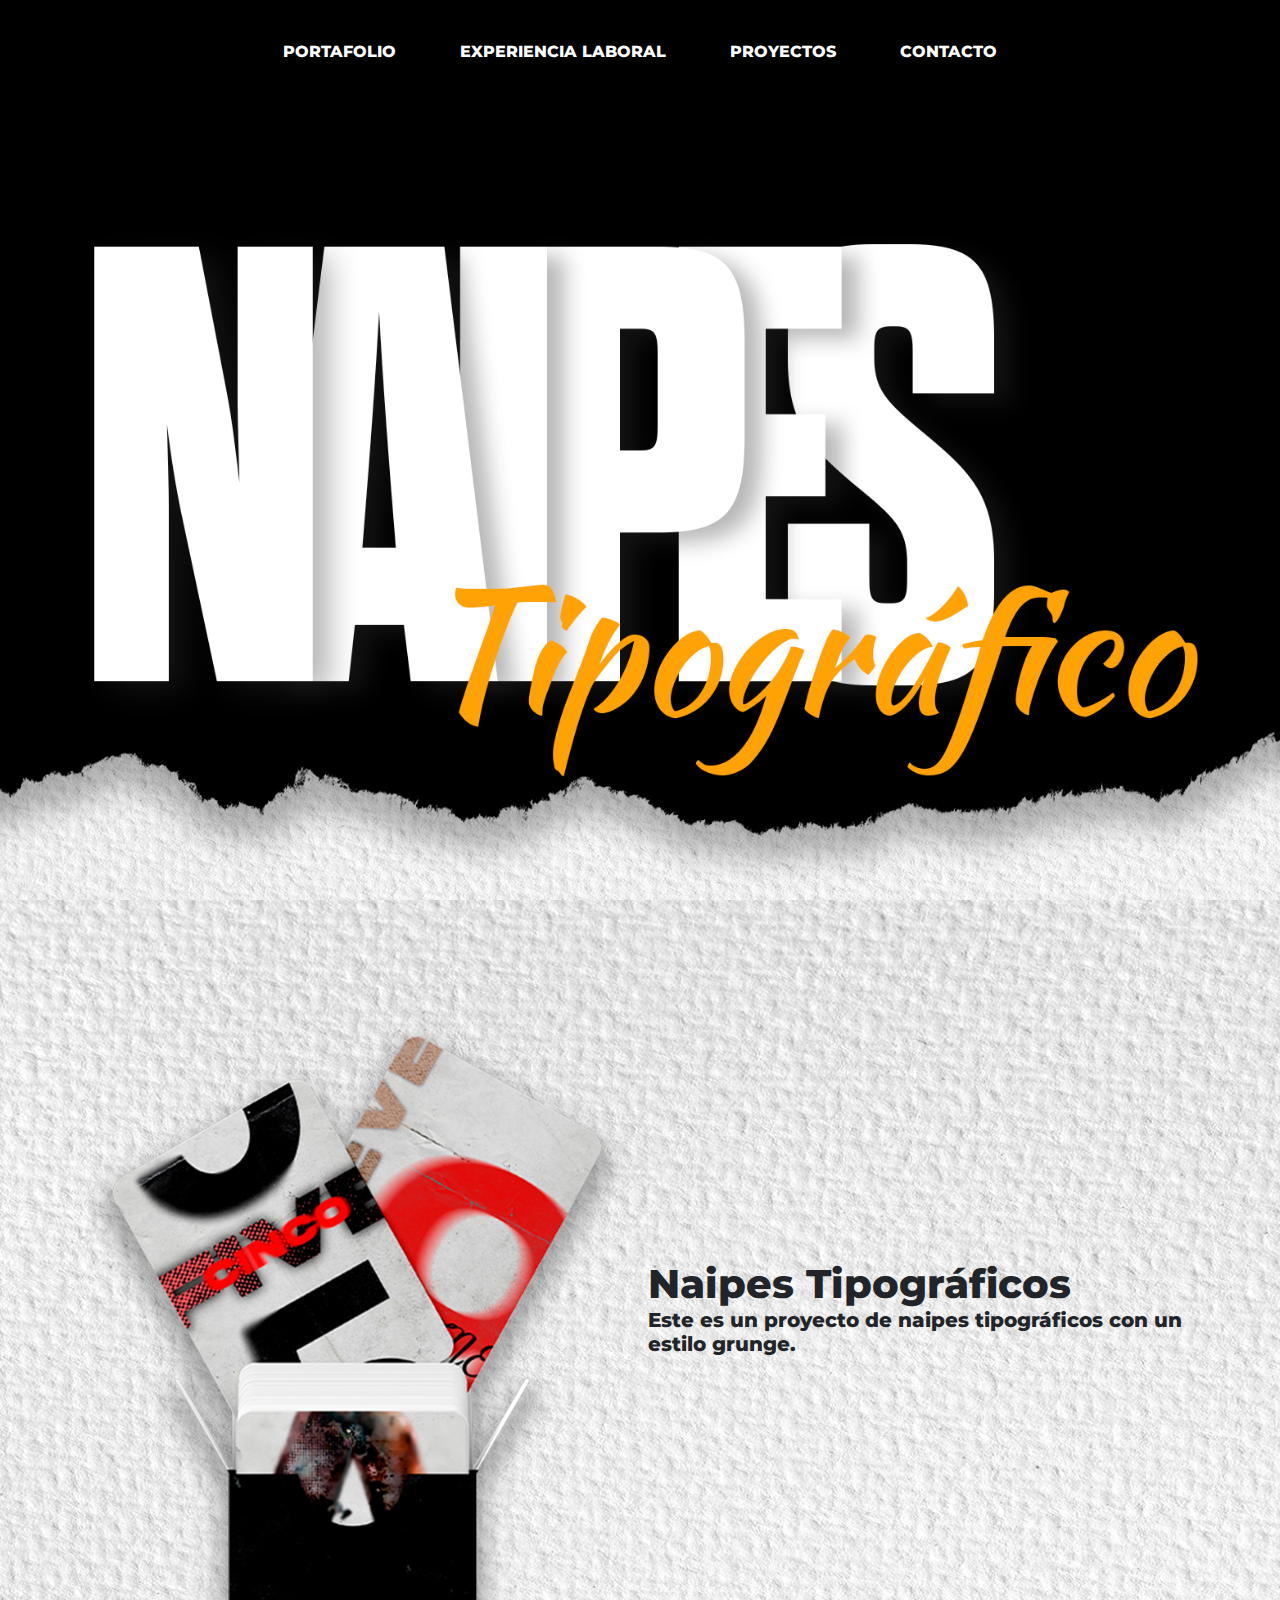
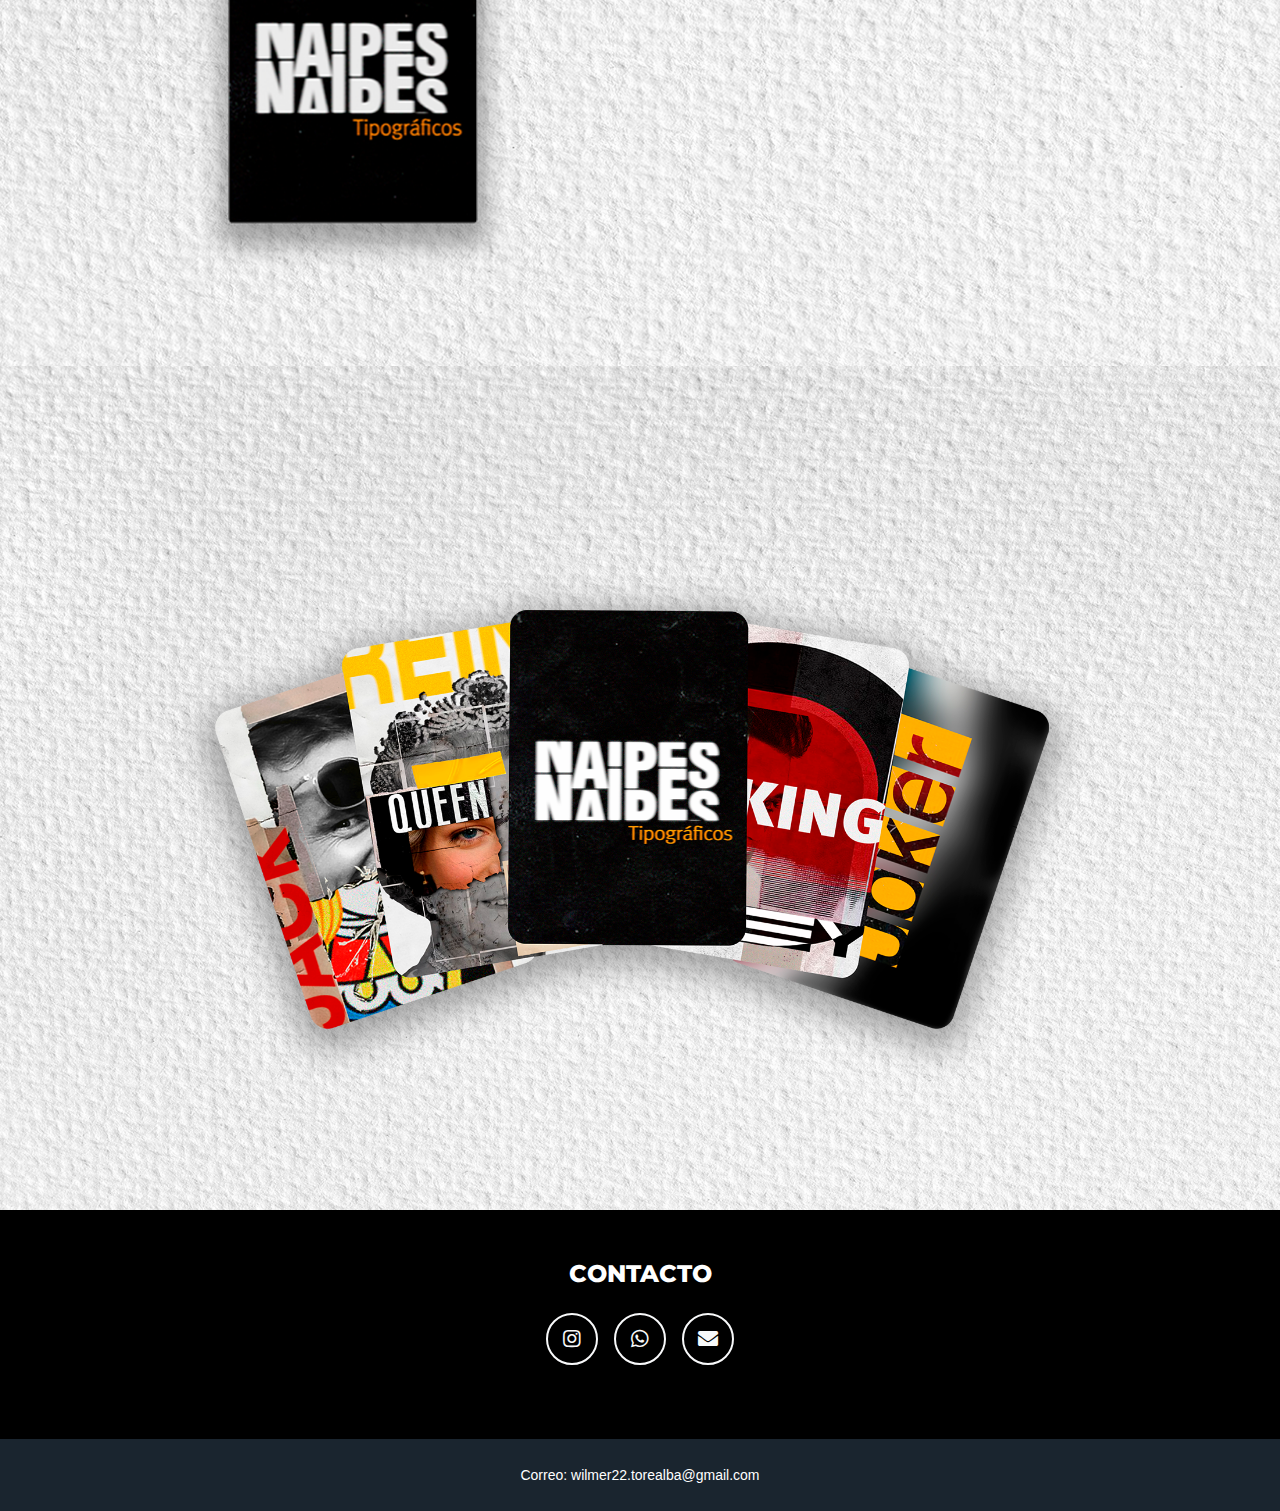
<file: naipes.html>
<!DOCTYPE html>
<html lang="en">
    <head>
        <meta charset="utf-8" />
        <meta name="viewport" content="width=device-width, initial-scale=1, shrink-to-fit=no" />
        <meta name="description" content="" />
        <meta name="author" content="" />
        <link rel="stylesheet" href="css/fonts.css">
        
    <link rel="stylesheet" href="https://cdnjs.cloudflare.com/ajax/libs/font-awesome/5.15.4/css/all.min.css">
        
        <title>Desing</title>
       
        <!-- Core theme CSS (includes Bootstrap)-->
        <link href="css/styles.css" rel="stylesheet" />
    </head>
    <body id="page-top">
        <!-- Navigation-->
        <nav class="navbar navbar-expand-lg bg-black text-uppercase fixed-top" id="mainNav">
            <div class="container">
              <button class="navbar-toggler text-uppercase font-weight-bold bg-primary text-white rounded" type="button" data-bs-toggle="collapse" data-bs-target="#navbarResponsive" aria-controls="navbarResponsive" aria-expanded="false" aria-label="Toggle navigation">
                Menu
                <i class="fas fa-bars"></i>
              </button>
              <div class="collapse navbar-collapse justify-content-center" id="navbarResponsive">
                <ul class="navbar-nav">
                  <li class="nav-item mx-lg-3">
                    <a class="nav-link py-3 px-0 px-lg-3 rounded" href="index.html">PORTAFOLIO</a>
                  </li>
                  <li class="nav-item mx-lg-3">
                    <a class="nav-link py-3 px-0 px-lg-3 rounded" href="experiencia.html">EXPERIENCIA LABORAL</a>
                  </li>
                  <li class="nav-item mx-lg-3">
                    <a class="nav-link py-3 px-0 px-lg-3 rounded" href="proyectos.html">PROYECTOS</a>
                  </li>
                  <li class="nav-item mx-lg-3">
                    <a class="nav-link py-3 px-0 px-lg-3 rounded" href="contacto.html">CONTACTO</a>
                  </li>
                </ul>
              </div>
            </div>
          </nav>
        <!-- Masthead-->
        <header class="masthead bg-primary text-white text-center" style="background-image: url('img/png/fondo-top.png')">
            <div class="container d-flex align-items-center flex-column">
                
                  <img src="img/png/naipes2.png" alt="Your Image" class="img-fluid">
                
                
            </div>
        </header>
        <section class="page-section" id="contact" style="background-image: url('img/png/fondo-mid.png'); background-size: cover;">
            <div class="container">
                <!-- Contact Section Heading-->
             
                <br>
                
                <div class="row row-cols-1 row-cols-md-2 row-cols-lg-2 g-3">
                    <div class="">
                      <div class="">
                        <img src="img/png/naipes1.png" class="card-img-top" alt="Hollywood Sign on The Hill">
                        
                      </div>
                    </div>
                    <div class="col">
                      <div class="">
                        <br><br> <br><br>
                        <div class="">
                            <br><br><br><br><br><br>
                          <h1 class="card-title">Naipes Tipográficos</h1>
                          <h5>Este es un proyecto de naipes tipográficos con un estilo grunge.</h5>
                          
                        </div>
                      </div>
                    </div>
                    </div>
            </div>
        </section>
        <section class="page-section" id="contact" style="background-image: url('img/png/fondo-mid.png'); background-size: cover;">
            <div class="container">
                <!-- Contact Section Heading-->
             
                <br>
                
                <div class="row row-cols-1 row-cols-md-2 row-cols-lg-1 g-3">
                    <div class="">
                      <div class="">
                        <img src="img/png/baraja3.png" class="card-img-top" alt="Hollywood Sign on The Hill">
                        
                      </div>
                    </div>
                    
                    </div>
            </div>
        </section>        
               
<!-- Footer-->
<footer class="footer text-center" style="background-color: black; padding: 50px 0;">
    <div class="container">
      <div class="row">
        <div class="col-lg-12 mb-5 mb-lg-0">
          <h4 class="text-uppercase mb-4 text-white">CONTACTO</h4>
          <div class="d-flex justify-content-center my-4">
            <a class="btn btn-outline-light btn-social mx-2" href="https://www.instagram.com/wilmerojas01/?hl=es" target="_blank"><i class="fab fa-instagram"></i></a>
            <a class="btn btn-outline-light btn-social mx-2" href="https://wa.link/fgrwgg" target="_blank"><i class="fab fa-whatsapp"></i></a>
            <a class="btn btn-outline-light btn-social mx-2" href="mailto:wilmer22.torealba@gmail.com"><i class="fas fa-envelope"></i></a>
          </div>
          </div>
      </div>
    </div>
  </footer>
<!-- Copyright Section-->
<div class="copyright py-4 text-center text-white">
    <div class="container"><small>Correo: wilmer22.torealba@gmail.com</small></div>
</div>

<!-- Bootstrap core JS-->
<script src="https://cdn.jsdelivr.net/npm/bootstrap@5.2.3/dist/js/bootstrap.bundle.min.js"></script>
<!-- Core theme JS-->
<script src="js/scripts.js"></script>

<script src="https://code.jquery.com/jquery-3.5.1.slim.min.js"></script>
<script src="https://cdn.jsdelivr.net/npm/@popperjs/core@2.9.2/dist/umd/popper.min.js"></script>
<script src="https://stackpath.bootstrapcdn.com/bootstrap/4.5.2/js/bootstrap.min.js"> </script>
<!-- * * * * * * * * * * * * * * * * * * * * * * * * * * * * * * * * * * * * * * * *-->
<!-- * *                               SB Forms JS                               * *-->
<!-- * * Activate your form at https://startbootstrap.com/solution/contact-forms * *-->
<!-- * * * * * * * * * * * * * * * * * * * * * * * * * * * * * * * * * * * * * * * *-->
<script src="https://cdn.startbootstrap.com/sb-forms-latest.js"></script>

    </body>
</html>
</file>
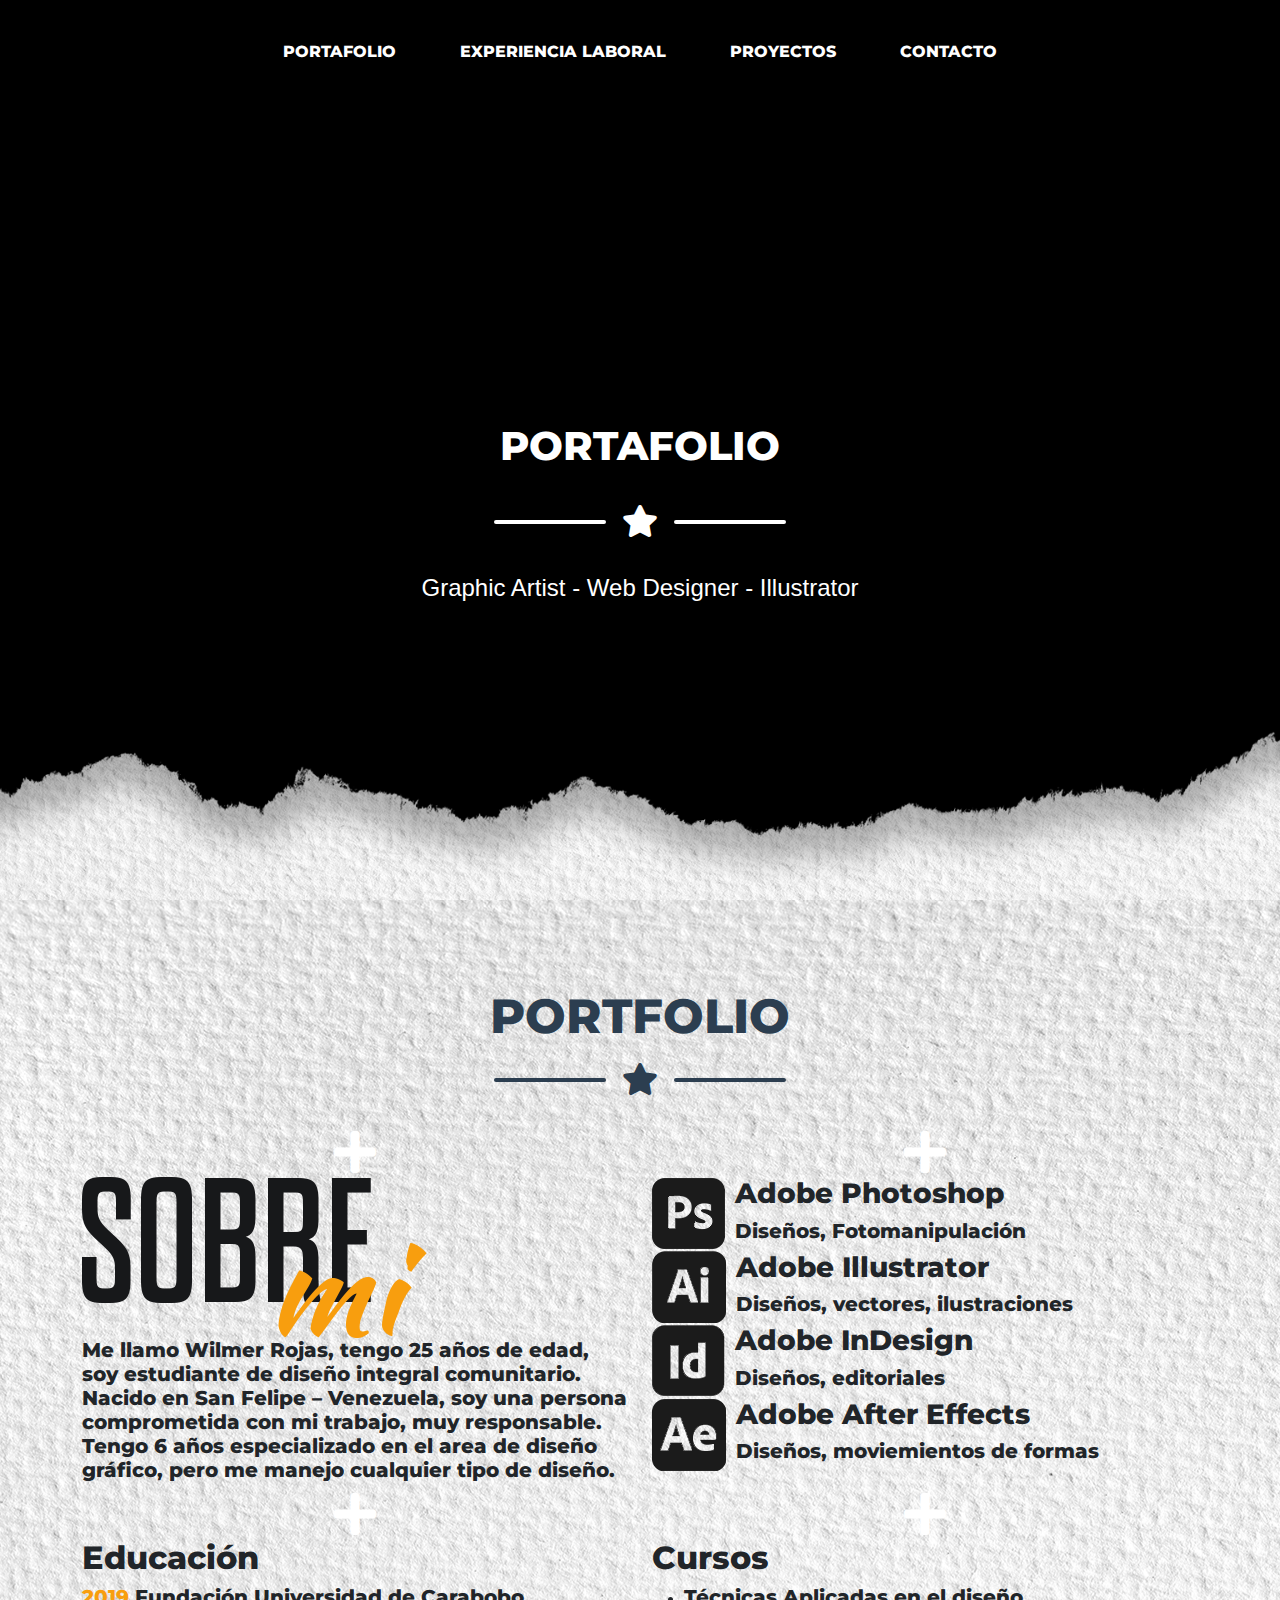
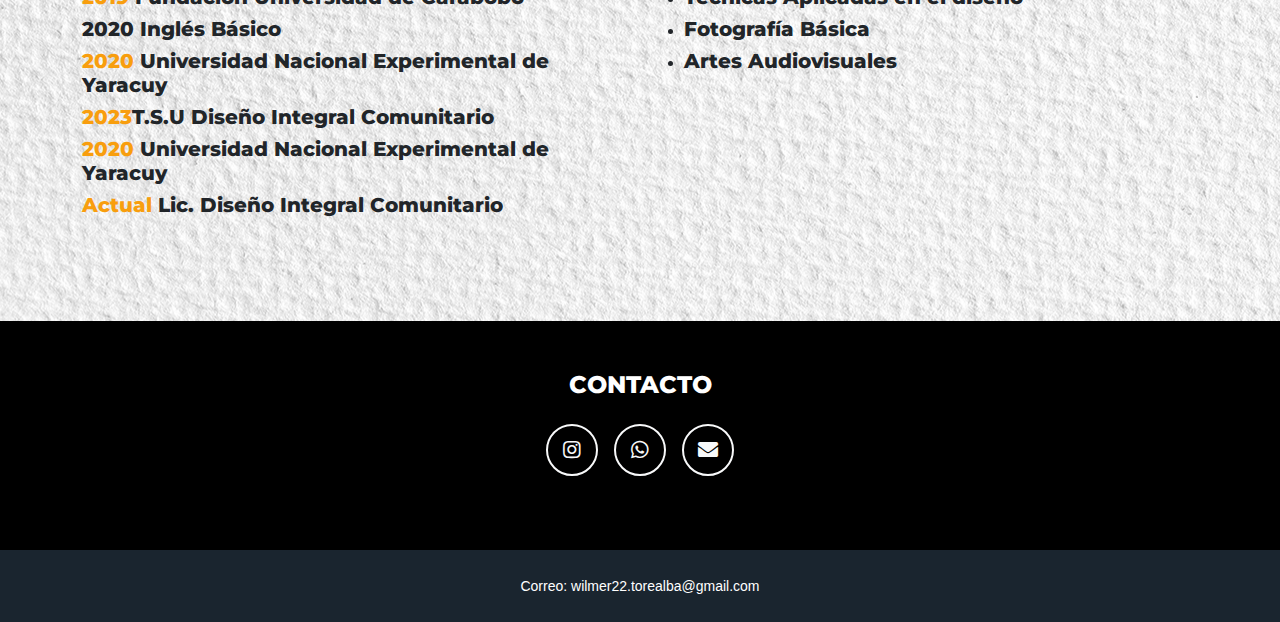
<file: portafolio.html>
<!DOCTYPE html>
<html lang="en">
    <head>
        <meta charset="utf-8" />
        <meta name="viewport" content="width=device-width, initial-scale=1, shrink-to-fit=no" />
        <meta name="description" content="" />
        <meta name="author" content="" />
        <link rel="stylesheet" href="css/fonts.css">
        
    <link rel="stylesheet" href="https://cdnjs.cloudflare.com/ajax/libs/font-awesome/5.15.4/css/all.min.css">
        
        <title>Desing</title>
       
        <!-- Core theme CSS (includes Bootstrap)-->
        <link href="css/styles.css" rel="stylesheet" />
    </head>
    <body id="page-top">
        <!-- Navigation-->
        <nav class="navbar navbar-expand-lg bg-black text-uppercase fixed-top" id="mainNav">
            <div class="container">
              <button class="navbar-toggler text-uppercase font-weight-bold bg-primary text-white rounded" type="button" data-bs-toggle="collapse" data-bs-target="#navbarResponsive" aria-controls="navbarResponsive" aria-expanded="false" aria-label="Toggle navigation">
                Menu
                <i class="fas fa-bars"></i>
              </button>
              <div class="collapse navbar-collapse justify-content-center" id="navbarResponsive">
                <ul class="navbar-nav">
                  <li class="nav-item mx-lg-3">
                    <a class="nav-link py-3 px-0 px-lg-3 rounded" href="index.html">PORTAFOLIO</a>
                  </li>
                  <li class="nav-item mx-lg-3">
                    <a class="nav-link py-3 px-0 px-lg-3 rounded" href="experiencia.html">EXPERIENCIA LABORAL</a>
                  </li>
                  <li class="nav-item mx-lg-3">
                    <a class="nav-link py-3 px-0 px-lg-3 rounded" href="proyectos.html">PROYECTOS</a>
                  </li>
                  <li class="nav-item mx-lg-3">
                    <a class="nav-link py-3 px-0 px-lg-3 rounded" href="contacto.html">CONTACTO</a>
                  </li>
                </ul>
              </div>
            </div>
          </nav>
        <!-- Masthead-->
        <header class="masthead bg-primary text-white text-center" style="background-image: url('img/png/fondo-top.png')">
            <div class="container d-flex align-items-center flex-column">
                <br> 
                <!-- Masthead Heading-->
                
                <h1><span class="white">PORTA</span><span class="transparent-outline">FOLIO</span></h1>
                <!-- Icon Divider-->
                <div class="divider-custom divider-light">
                    <div class="divider-custom-line"></div>
                    <div class="divider-custom-icon"><i class="fas fa-star"></i></div>
                    <div class="divider-custom-line"></div>
                </div>
                <!-- Masthead Subheading-->
                <p class="masthead-subheading font-weight-light mb-0">Graphic Artist - Web Designer - Illustrator</p>
            </div>
        </header>
        <!-- Portfolio Section-->
<section class="page-section portfolio" id="portfolio" 
    style="background-image: url('img/png/fondo-mid.png')">
    <div class="container">
        <!-- Portfolio Section Heading-->
        <h2 class="page-section-heading text-center text-uppercase text-secondary mb-0">Portfolio</h2>
        <!-- Icon Divider-->
        <div class="divider-custom">
            <div class="divider-custom-line"></div>
            <div class="divider-custom-icon"><i class="fas fa-star"></i></div>
            <div class="divider-custom-line"></div>
        </div>
        <!-- Portfolio Grid Items-->
        <div class="row justify-content-center">
            <!-- Portfolio Item 1-->
            <div class="col-md-6">
                <div class="">
                    <div class="portfolio-item-caption d-flex align-items-center justify-content-center h-100 w-100">
                        <div class="portfolio-item-caption-content text-center text-white"><i class="fas fa-plus fa-3x"></i></div>
                    </div>
                    <img class="img-fluid" src="img/png/sobremi.png" alt="..." />
                    <h5 class="intro">Me llamo <span class="name">Wilmer Rojas</span>, tengo 25 años de edad, soy estudiante de diseño integral comunitario. Nacido en San Felipe – Venezuela, soy una persona comprometida con mi trabajo, muy responsable. Tengo 6 años especializado en el area de diseño gráfico, pero me manejo cualquier tipo de diseño.</h5>
                </div>
            </div>

            <!-- Portfolio Item 2-->
            <div class="col-md-6">
                <div class="">
                    <div class="portfolio-item-caption d-flex align-items-center justify-content-center h-100 w-100">
                        <div class="portfolio-item-caption-content text-center text-white"><i class="fas fa-plus fa-3x"></i></div>
                    </div>
                    <div class="software-entry">
                        <img src="img/png/ps.png" alt="Software Icon">
                        <div class="software-info">
                            <h3 class="software-title">Adobe Photoshop</h3>
                            <h5 class="software-description">Diseños, Fotomanipulación</h5>
                        </div>
                    </div>
                    <div class="software-entry">
                        <img src="img/png/ai.png" alt="Software Icon">
                        <div class="software-info">
                            <h3 class="software-title">Adobe Illustrator</h3>
                            <h5 class="software-description">Diseños, vectores, ilustraciones</h5>
                        </div>
                    </div>
                    <div class="software-entry">
                        <img src="img/png/id.png" alt="Software Icon">
                        <div class="software-info">
                            <h3 class="software-title">Adobe InDesign</h3>
                            <h5 class="software-description">Diseños, editoriales</h5>
                        </div>
                    </div>
                    <div class="software-entry">
                        <img src="img/png/ae.png" alt="Software Icon">
                        <div class="software-info">
                            <h3 class="software-title">Adobe After Effects</h3>
                            <h5 class="software-description">Diseños, moviemientos de formas</h5>
                        </div>
                    </div>
                </div>
            </div>

            <!-- Portfolio Item 3-->
            <div class="col-md-6">
                <div class="">
                    <div class="portfolio-item-caption d-flex align-items-center justify-content-center h-100 w-100">
                        <div class="portfolio-item-caption-content text-center text-white"><i class="fas fa-plus fa-3x"></i></div>
                    </div>
                    <div class="education-entry">
                        <h2>Educación</h2>
                        <h5><span class="yellow">2019</span> <span class="institution">Fundación Universidad de Carabobo</span></h5>
                        <h5><span class="year">2020</span><span class="course-title"> Inglés Básico</span></h5>
                    </div>
                    <div class="education-entry">
                        <h5><span class="yellow">2020</span> <span class="institution">Universidad Nacional Experimental de Yaracuy</span></h5>
                        <h5><span class="yellow">2023</span><span class="course-title">T.S.U Diseño Integral Comunitario</span></h5>
                    </div>
                    <div class="education-entry">
                        <h5><span class="yellow">2020</span> <span class="institution">Universidad Nacional Experimental de Yaracuy</span></h5>
                        <h5><span class="yellow">Actual </span><span class="course-title">Lic. Diseño Integral Comunitario</span></h5>
                    </div>
                </div>
            </div>
<br>
            <!-- Portfolio Item 4-->
            <div class="col-md-6">
                <div class="">
                    <div class="portfolio-item-caption d-flex align-items-center justify-content-center h-100 w-100">
                        <div class="portfolio-item-caption-content text-center text-white"><i class="fas fa-plus fa-3x"></i></div>
                    </div>
                    <h2>Cursos</h2>
            <ul>
                <li><h5>Técnicas Aplicadas en el diseño</h5></li>
                <li><h5>Fotografía Básica</h5></li>
                <li><h5>Artes Audiovisuales</h5></li>
            </ul>
            
</section>         

<!-- Footer-->
<footer class="footer text-center" style="background-color: black; padding: 50px 0;">
    <div class="container">
      <div class="row">
        <div class="col-lg-12 mb-5 mb-lg-0">
          <h4 class="text-uppercase mb-4 text-white">CONTACTO</h4>
          <div class="d-flex justify-content-center my-4">
            <a class="btn btn-outline-light btn-social mx-2" href="https://www.instagram.com/wilmerojas01/?hl=es" target="_blank"><i class="fab fa-instagram"></i></a>
            <a class="btn btn-outline-light btn-social mx-2" href="https://wa.link/fgrwgg" target="_blank"><i class="fab fa-whatsapp"></i></a>
            <a class="btn btn-outline-light btn-social mx-2" href="mailto:wilmer22.torealba@gmail.com"><i class="fas fa-envelope"></i></a>
          </div>
          </div>
      </div>
    </div>
  </footer>
<!-- Copyright Section-->
<div class="copyright py-4 text-center text-white">
    <div class="container"><small>Correo: wilmer22.torealba@gmail.com</small></div>
</div>

<!-- Bootstrap core JS-->
<script src="https://cdn.jsdelivr.net/npm/bootstrap@5.2.3/dist/js/bootstrap.bundle.min.js"></script>
<!-- Core theme JS-->
<script src="js/scripts.js"></script>

<script src="https://code.jquery.com/jquery-3.5.1.slim.min.js"></script>
<script src="https://cdn.jsdelivr.net/npm/@popperjs/core@2.9.2/dist/umd/popper.min.js"></script>
<script src="https://stackpath.bootstrapcdn.com/bootstrap/4.5.2/js/bootstrap.min.js"> </script>
<!-- * * * * * * * * * * * * * * * * * * * * * * * * * * * * * * * * * * * * * * * *-->
<!-- * *                               SB Forms JS                               * *-->
<!-- * * Activate your form at https://startbootstrap.com/solution/contact-forms * *-->
<!-- * * * * * * * * * * * * * * * * * * * * * * * * * * * * * * * * * * * * * * * *-->
<script src="https://cdn.startbootstrap.com/sb-forms-latest.js"></script>

    </body>
</html>
</file>
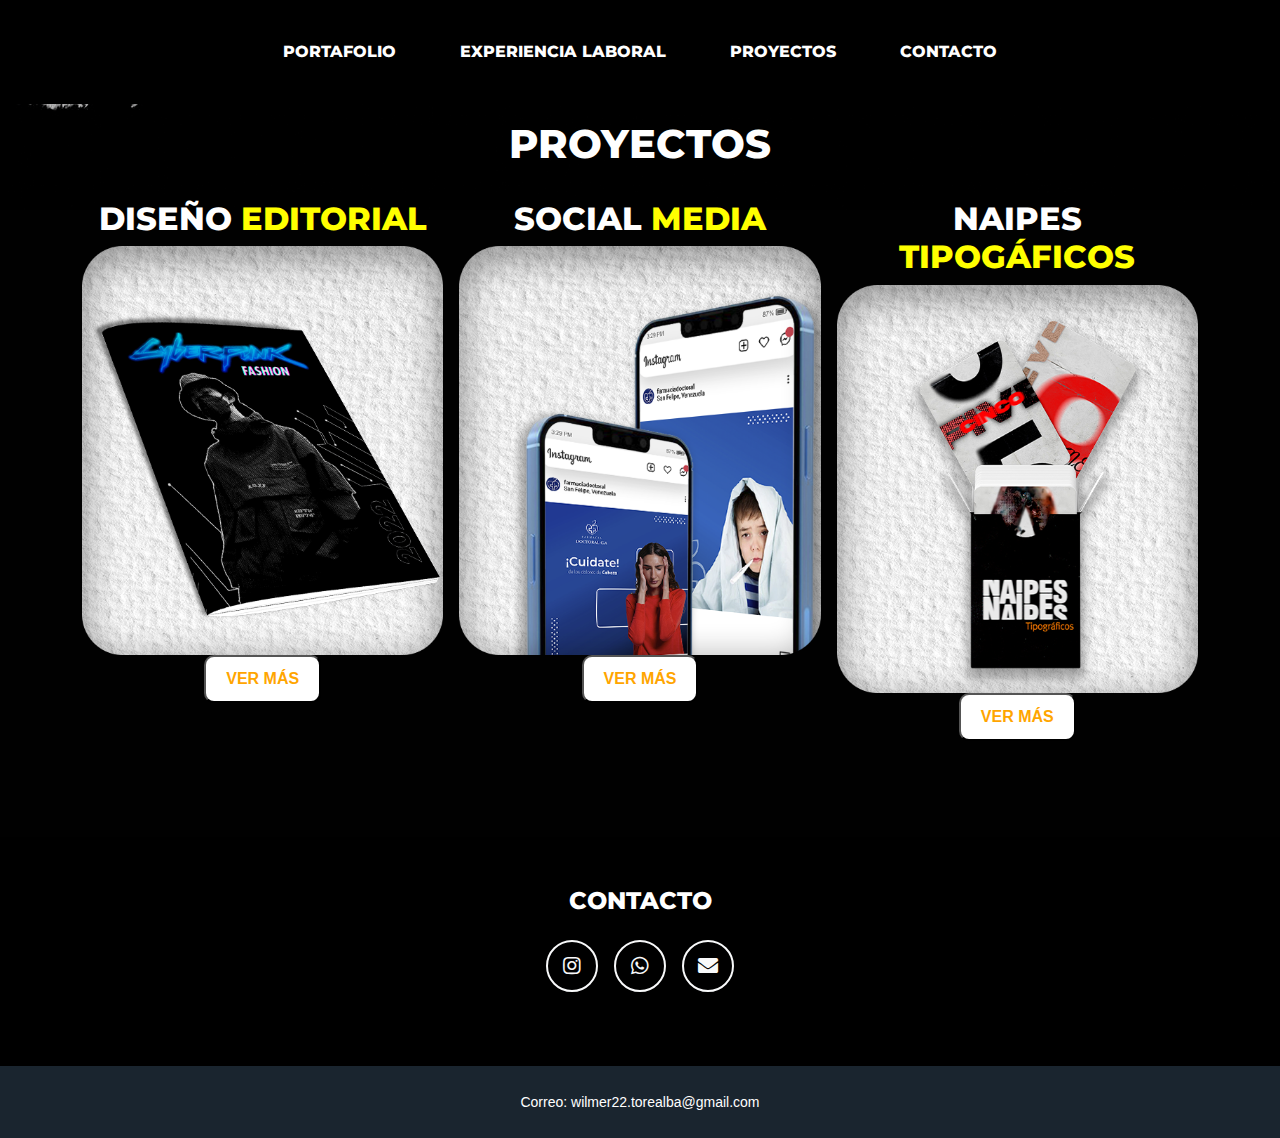
<file: proyectos.html>
<!DOCTYPE html>
<html lang="en">
    <head>
        <meta charset="utf-8" />
        <meta name="viewport" content="width=device-width, initial-scale=1, shrink-to-fit=no" />
        <meta name="description" content="" />
        <meta name="author" content="" />
        <link rel="stylesheet" href="css/fonts.css">
        
    <link rel="stylesheet" href="https://cdnjs.cloudflare.com/ajax/libs/font-awesome/5.15.4/css/all.min.css">
        
        <title>Desing</title>
       
        <!-- Core theme CSS (includes Bootstrap)-->
        <link href="css/styles.css" rel="stylesheet" />
    </head>
    <body id="page-top">
        <!-- Navigation-->
        <nav class="navbar navbar-expand-lg bg-black text-uppercase fixed-top" id="mainNav">
            <div class="container">
              <button class="navbar-toggler text-uppercase font-weight-bold bg-primary text-white rounded" type="button" data-bs-toggle="collapse" data-bs-target="#navbarResponsive" aria-controls="navbarResponsive" aria-expanded="false" aria-label="Toggle navigation">
                Menu
                <i class="fas fa-bars"></i>
              </button>
              <div class="collapse navbar-collapse justify-content-center" id="navbarResponsive">
                <ul class="navbar-nav">
                  <li class="nav-item mx-lg-3">
                    <a class="nav-link py-3 px-0 px-lg-3 rounded" href="index.html">PORTAFOLIO</a>
                  </li>
                  <li class="nav-item mx-lg-3">
                    <a class="nav-link py-3 px-0 px-lg-3 rounded" href="experiencia.html">EXPERIENCIA LABORAL</a>
                  </li>
                  <li class="nav-item mx-lg-3">
                    <a class="nav-link py-3 px-0 px-lg-3 rounded" href="proyectos.html">PROYECTOS</a>
                  </li>
                  <li class="nav-item mx-lg-3">
                    <a class="nav-link py-3 px-0 px-lg-3 rounded" href="contacto.html">CONTACTO</a>
                  </li>
                </ul>
              </div>
            </div>
          </nav><br>


          <section class="page-section" id="contact" style="background-image: url('img/png/fondo-bot.png'); background-size: cover;">
            <div class="container">
                <!-- Contact Section Heading-->
                <h1 class="text-center text-white">PROYECTOS</h1>
                <br>
                
                <div class="row row-cols-1 row-cols-md-2 row-cols-lg-3 g-3">
                    
                    <div class="col">
                      <div class="">
                        <h2 class="text-center"><font color="white">DISEÑO</font> <font color="yellow">EDITORIAL</font></h2>
                        <img src="img/png/editorial.png" class="card-img-top" alt="Palm Springs Road">
                        <div class="text-center">
                          
                          <a href="editorial.html"><button type="button" class="btn-custom">VER MÁS</button></a>
                        </div>
                      </div>
                    </div>
        
                    <div class="col">
                      <div class="">
                        <h2 class="text-center"><font color="white"> SOCIAL</font> <font color="yellow">MEDIA</font></h2>
                        <img src="img/png/social.png" class="card-img-top" alt="Hollywood Sign on The Hill">
                        <div class="text-center">
                          
                          <a href="social.html"><button type="button" class="btn-custom">VER MÁS</button></a>
                        </div>
                      </div>
                    </div>
        
                    <div class="col">
                        <div class="">
                          <h2 class="text-center"><font color="white">NAIPES</font> <font color="yellow">TIPOGÁFICOS</font></h2>
                          <img src="img/png/naipes.png" class="card-img-top" alt="Palm Springs Road">
                          <div class="text-center">
                            
                            <a href="naipes.html"><button type="button" class="btn-custom">VER MÁS</button></a>
                          </div>
                        </div>
                      </div>
                    
                      
                    </div>
                    
        
            </div>
        </section>


          
<!-- Footer-->
<footer class="footer text-center" style="background-color: black; padding: 50px 0;">
    <div class="container">
      <div class="row">
        <div class="col-lg-12 mb-5 mb-lg-0">
          <h4 class="text-uppercase mb-4 text-white">CONTACTO</h4>
          <div class="d-flex justify-content-center my-4">
            <a class="btn btn-outline-light btn-social mx-2" href="https://www.instagram.com/wilmerojas01/?hl=es" target="_blank"><i class="fab fa-instagram"></i></a>
            <a class="btn btn-outline-light btn-social mx-2" href="https://wa.link/fgrwgg" target="_blank"><i class="fab fa-whatsapp"></i></a>
            <a class="btn btn-outline-light btn-social mx-2" href="mailto:wilmer22.torealba@gmail.com"><i class="fas fa-envelope"></i></a>
          </div>
          </div>
      </div>
    </div>
  </footer>
<!-- Copyright Section-->
<div class="copyright py-4 text-center text-white">
    <div class="container"><small>Correo: wilmer22.torealba@gmail.com</small></div>
</div>

<!-- Bootstrap core JS-->
<script src="https://cdn.jsdelivr.net/npm/bootstrap@5.2.3/dist/js/bootstrap.bundle.min.js"></script>
<!-- Core theme JS-->
<script src="js/scripts.js"></script>

<script src="https://code.jquery.com/jquery-3.5.1.slim.min.js"></script>
<script src="https://cdn.jsdelivr.net/npm/@popperjs/core@2.9.2/dist/umd/popper.min.js"></script>
<script src="https://stackpath.bootstrapcdn.com/bootstrap/4.5.2/js/bootstrap.min.js"> </script>
<!-- * * * * * * * * * * * * * * * * * * * * * * * * * * * * * * * * * * * * * * * *-->
<!-- * *                               SB Forms JS                               * *-->
<!-- * * Activate your form at https://startbootstrap.com/solution/contact-forms * *-->
<!-- * * * * * * * * * * * * * * * * * * * * * * * * * * * * * * * * * * * * * * * *-->
<script src="https://cdn.startbootstrap.com/sb-forms-latest.js"></script>

    </body>
</html>
</file>
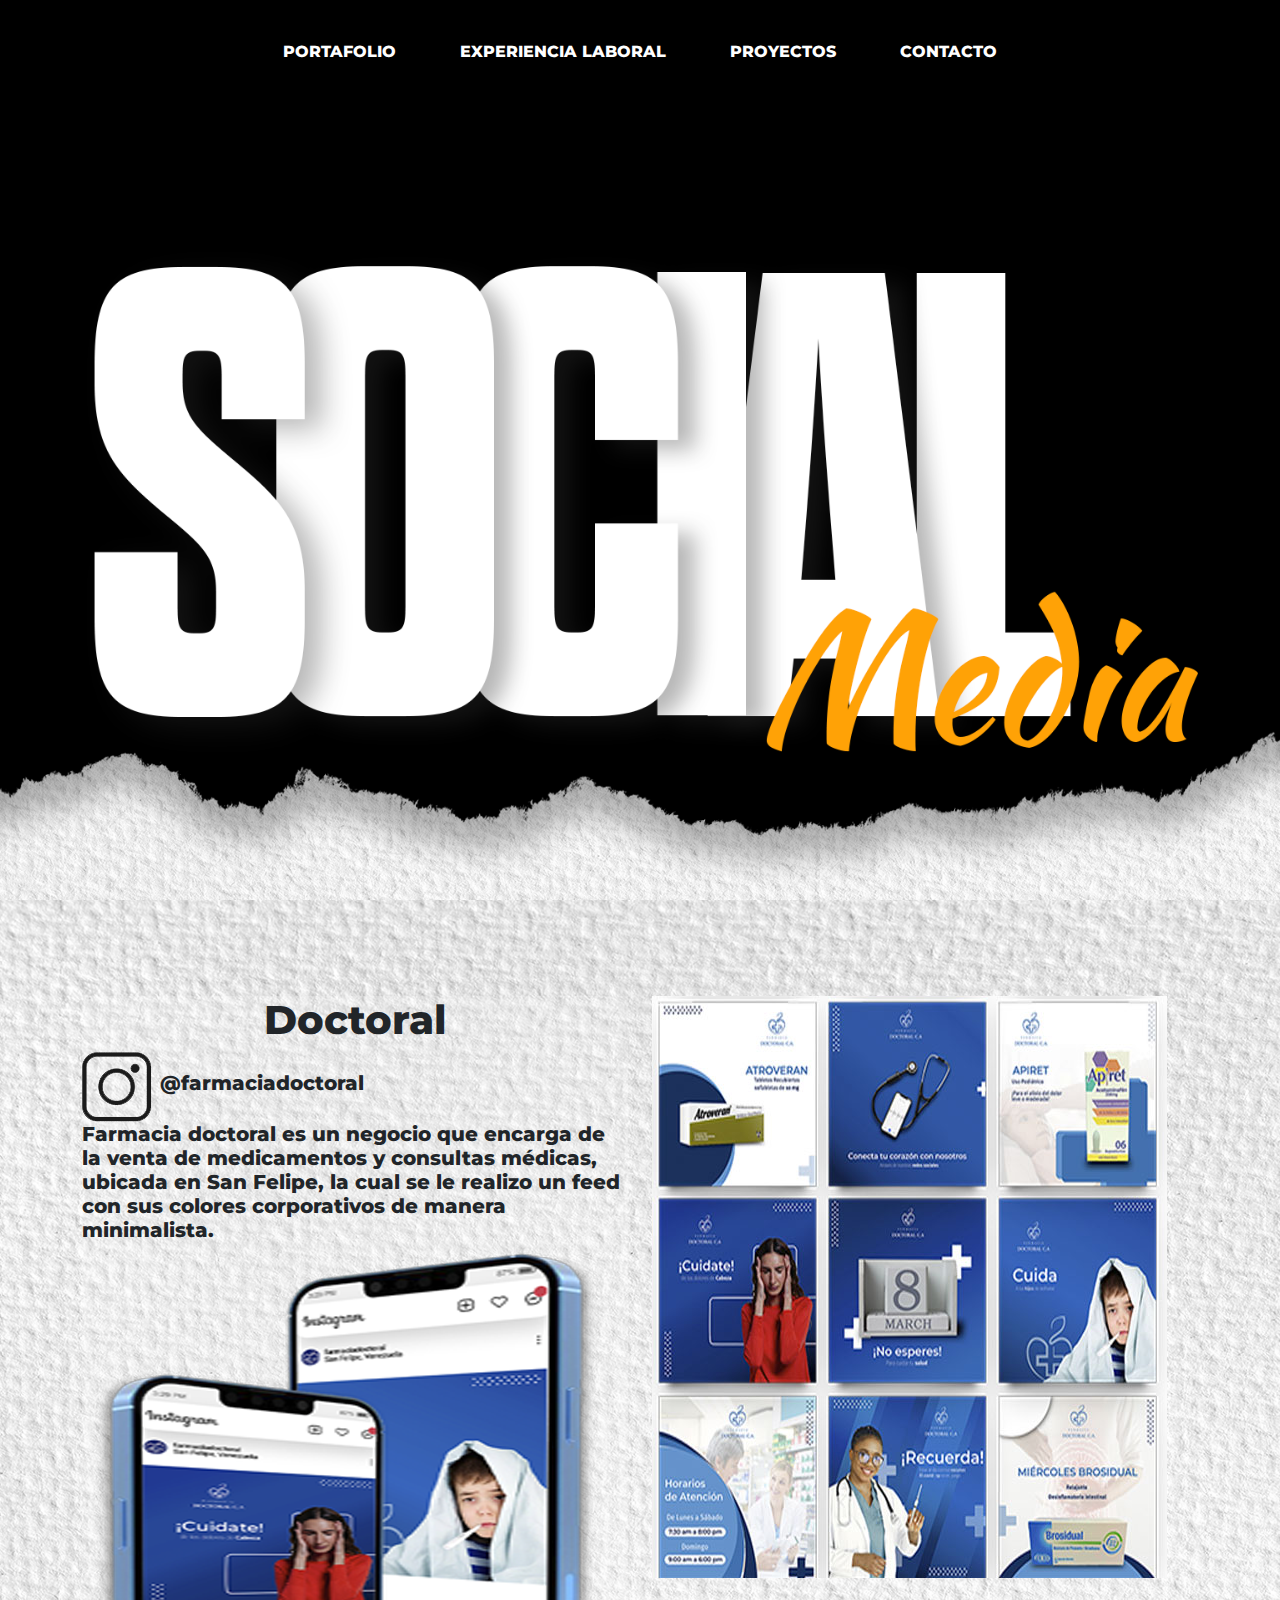
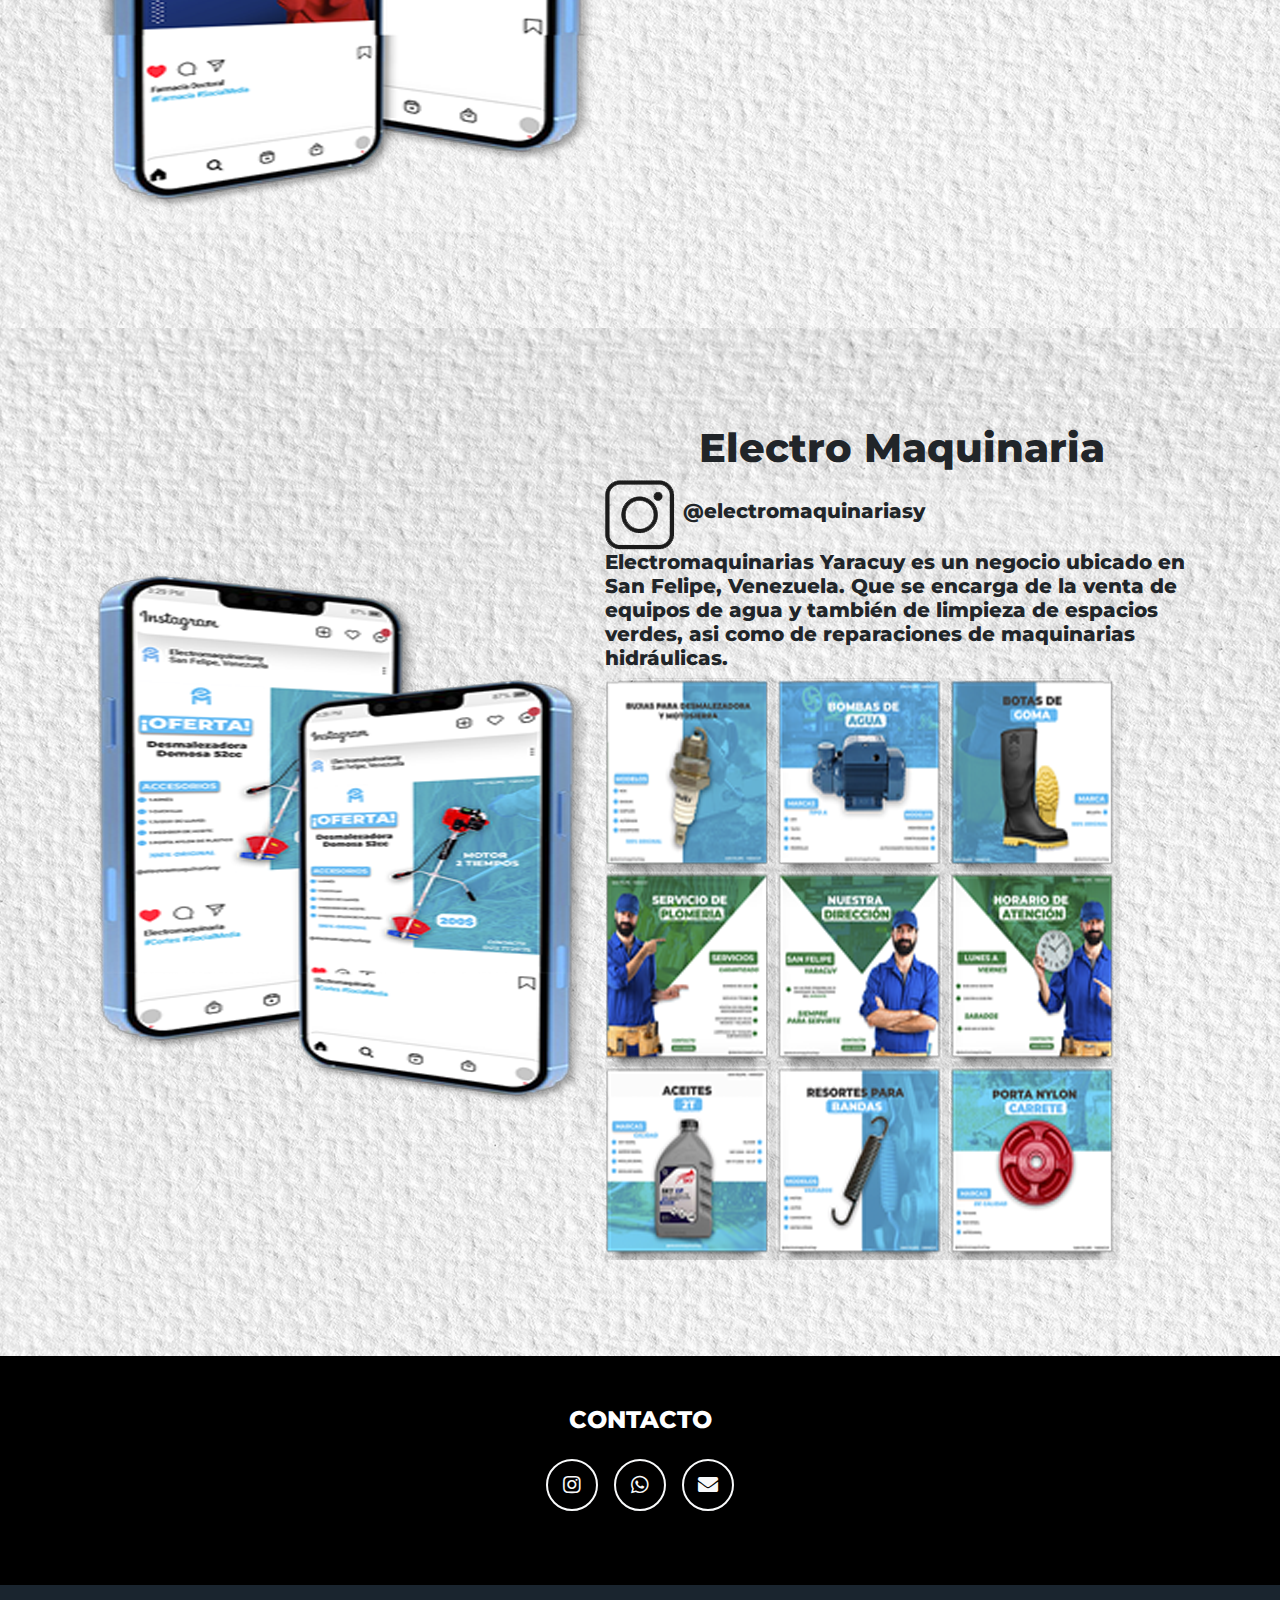
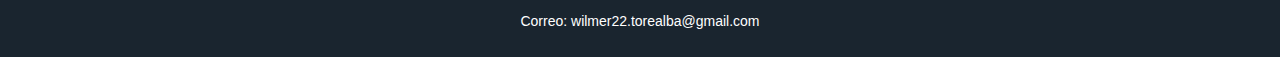
<file: social.html>
<!DOCTYPE html>
<html lang="en">
    <head>
        <meta charset="utf-8" />
        <meta name="viewport" content="width=device-width, initial-scale=1, shrink-to-fit=no" />
        <meta name="description" content="" />
        <meta name="author" content="" />
        <link rel="stylesheet" href="css/fonts.css">
        
    <link rel="stylesheet" href="https://cdnjs.cloudflare.com/ajax/libs/font-awesome/5.15.4/css/all.min.css">
        
        <title>Desing</title>
       
        <!-- Core theme CSS (includes Bootstrap)-->
        <link href="css/styles.css" rel="stylesheet" />
    </head>
    <body id="page-top">
        <!-- Navigation-->
        <nav class="navbar navbar-expand-lg bg-black text-uppercase fixed-top" id="mainNav">
            <div class="container">
              <button class="navbar-toggler text-uppercase font-weight-bold bg-primary text-white rounded" type="button" data-bs-toggle="collapse" data-bs-target="#navbarResponsive" aria-controls="navbarResponsive" aria-expanded="false" aria-label="Toggle navigation">
                Menu
                <i class="fas fa-bars"></i>
              </button>
              <div class="collapse navbar-collapse justify-content-center" id="navbarResponsive">
                <ul class="navbar-nav">
                  <li class="nav-item mx-lg-3">
                    <a class="nav-link py-3 px-0 px-lg-3 rounded" href="index.html">PORTAFOLIO</a>
                  </li>
                  <li class="nav-item mx-lg-3">
                    <a class="nav-link py-3 px-0 px-lg-3 rounded" href="experiencia.html">EXPERIENCIA LABORAL</a>
                  </li>
                  <li class="nav-item mx-lg-3">
                    <a class="nav-link py-3 px-0 px-lg-3 rounded" href="proyectos.html">PROYECTOS</a>
                  </li>
                  <li class="nav-item mx-lg-3">
                    <a class="nav-link py-3 px-0 px-lg-3 rounded" href="contacto.html">CONTACTO</a>
                  </li>
                </ul>
              </div>
            </div>
          </nav>
        <!-- Masthead-->
        <header class="masthead bg-primary text-white text-center" style="background-image: url('img/png/fondo-top.png')">
            <div class="container d-flex align-items-center flex-column">
                
                  <img src="img/png/socialme.png" alt="Your Image" class="img-fluid">
                
                
            </div>
        </header>
  <!-- About Section-->
<section class="page-section bg-primary text-white mb-0" id="about" style="background-image: url('img/png/fondo-mid.png'); background-size: cover;">
  <div class="container">
    <div class="row">
      <div class="col-md-6">
        <div class="transparent-card">
            <div class="card-body">
                <h1 class="text-dark text-center">Doctoral</h1>
                <div class="d-flex align-items-center">
                    <img src="img/png/ig.png" alt="Instagram" class="img-fluid me-2">
                    <h5 class="text-dark">@farmaciadoctoral</h5>
                </div>
                <h5 class="text-dark">Farmacia doctoral es un negocio que encarga de la venta de medicamentos y consultas médicas, ubicada en San Felipe, la cual se le realizo un feed con sus colores corporativos de manera minimalista.</h5>
            </div>
            <img src="img/png/dotoral.png" alt="Instagram" class="img-fluid me-2">
        </div>
    </div>
      <div class="col-md-6">
          <div class="" style="height: 100%">
              <div class="">
                <img src="img/png/colum.png" alt="Instagram" class="img-fluid me-2 img-long">
              </div>
          </div>
      </div>
  </div>
</section>

<section class="page-section bg-primary text-white mb-0" id="about" style="background-image: url('img/png/fondo-mid.png'); background-size: cover;">
  <div class="container">
    <div class="row">
      <div class="">
        <div class="">
          <div class="d-flex align-items-center">
            <img src="img/png/maquina.png" alt="Instagram" class="img-fluid me-2">
            <div>
              <h1 class="text-dark text-center">Electro Maquinaria</h1>
              <div class="d-flex align-items-center transparent-card">
                <img src="img/png/ig.png" alt="Instagram" class="img-fluid me-2">
                <h5 class="text-dark">@electromaquinariasy</h5>
              </div>
              <h5 class="text-dark">Electromaquinarias Yaracuy es un negocio ubicado en San Felipe, Venezuela. Que se encarga de la venta de equipos de agua y también de limpieza de espacios verdes, asi como de reparaciones de maquinarias hidráulicas.</h5>
              <img src="img/png/ferret.png" alt="Instagram" class="img-fluid me-2">
            </div>
          </div>
        </div>
      </div>
    </div>
  </div>
</section>

        
<!-- Footer-->
<footer class="footer text-center" style="background-color: black; padding: 50px 0;">
    <div class="container">
      <div class="row">
        <div class="col-lg-12 mb-5 mb-lg-0">
          <h4 class="text-uppercase mb-4 text-white">CONTACTO</h4>
          <div class="d-flex justify-content-center my-4">
            <a class="btn btn-outline-light btn-social mx-2" href="https://www.instagram.com/wilmerojas01/?hl=es" target="_blank"><i class="fab fa-instagram"></i></a>
            <a class="btn btn-outline-light btn-social mx-2" href="https://wa.link/fgrwgg" target="_blank"><i class="fab fa-whatsapp"></i></a>
            <a class="btn btn-outline-light btn-social mx-2" href="mailto:wilmer22.torealba@gmail.com"><i class="fas fa-envelope"></i></a>
          </div>
          </div>
      </div>
    </div>
  </footer>
<!-- Copyright Section-->
<div class="copyright py-4 text-center text-white">
    <div class="container"><small>Correo: wilmer22.torealba@gmail.com</small></div>
</div>

<!-- Bootstrap core JS-->
<script src="https://cdn.jsdelivr.net/npm/bootstrap@5.2.3/dist/js/bootstrap.bundle.min.js"></script>
<!-- Core theme JS-->
<script src="js/scripts.js"></script>

<script src="https://code.jquery.com/jquery-3.5.1.slim.min.js"></script>
<script src="https://cdn.jsdelivr.net/npm/@popperjs/core@2.9.2/dist/umd/popper.min.js"></script>
<script src="https://stackpath.bootstrapcdn.com/bootstrap/4.5.2/js/bootstrap.min.js"> </script>
<!-- * * * * * * * * * * * * * * * * * * * * * * * * * * * * * * * * * * * * * * * *-->
<!-- * *                               SB Forms JS                               * *-->
<!-- * * Activate your form at https://startbootstrap.com/solution/contact-forms * *-->
<!-- * * * * * * * * * * * * * * * * * * * * * * * * * * * * * * * * * * * * * * * *-->
<script src="https://cdn.startbootstrap.com/sb-forms-latest.js"></script>

    </body>
</html>
</file>
<file: css/fonts.css>
/* montserrat */

@font-face {
    font-family: Montserrat;
    src: url("../fonts/Montserrat-ExtraBold.ttf") format("truetype");
}

/* DharmaGothic */

@font-face {
    font-family: DharmaGothic;
    font-weight: 400;
    src: url("../fonts/DharmaGothicE_Regular_R.otf") format("truetype");
}

/* FFMetaProCond */

@font-face {
    font-family: FFMetaProCond;
    font-weight: 700;
    src: url("../fonts/FFMetaProCondXBold.TTF") format("truetype");
}

@font-face {
    font-family: FFMetaProCond;
    font-weight: 500;
    src: url("../fonts/FFMetaProRegular.TTF") format("truetype");
}

@font-face {
    font-family: FFMetaProCond;
    font-weight: 200;
    src: url("../fonts/FFMetaProThin.TTF") format("truetype");
}
</file>
<file: css/contacto.css>
.contact-form {
    max-width: 600px; /* Ajusta el ancho según lo necesites */
    margin: 0 auto; /* Centra el formulario */
}

.form-group {
    margin-bottom: 20px;
}

.form-group label {
    display: block;
    margin-bottom: 20px;
    font-weight: bold;
    font-family: Montserrat;
    font-size: 20px;
}

.form-group input,
.form-group textarea {
    width: 100%;
    padding: 10px;
    border: 2px solid #f89e0e;
    border-radius: 20px;
    background-color:transparent;
    margin-bottom: 20px;
}

button {
    padding: 10px 40px;
    background-color: #fff; /* Cambia el color según lo necesites */
    color: #f89e0e;
    border: none;
    border-radius: 15px;
    cursor: pointer;
    font-size: 20px;
    border: 2px solid #f89e0e;
}

button:hover {
    background-color: #f89e0e; /* Color al pasar el ratón */
    color: #fff;
}



/* Footer */
footer {
    background-color: #000;
    padding: 20px;
    display: flex;
    justify-content: space-between;
    align-items: center;
}

footer .footer-content {
    width: 100%;
    display: flex;
    justify-content: space-between;
    align-items: center;
}

.left-link {
    color: white;
    text-decoration: none;
    font-size: 30px;
    font-family: DharmaGothic;
}

.left-link:hover {
    color: #f89e0e;
}

.right-icons a {
    margin-left: 20px;
}

.right-icons img {
    width: 30px;
    height: 30px;
    filter: brightness(0) saturate(100%) invert(100%) sepia(9%) saturate(7486%) hue-rotate(183deg) brightness(122%) contrast(96%);
}
</file>
